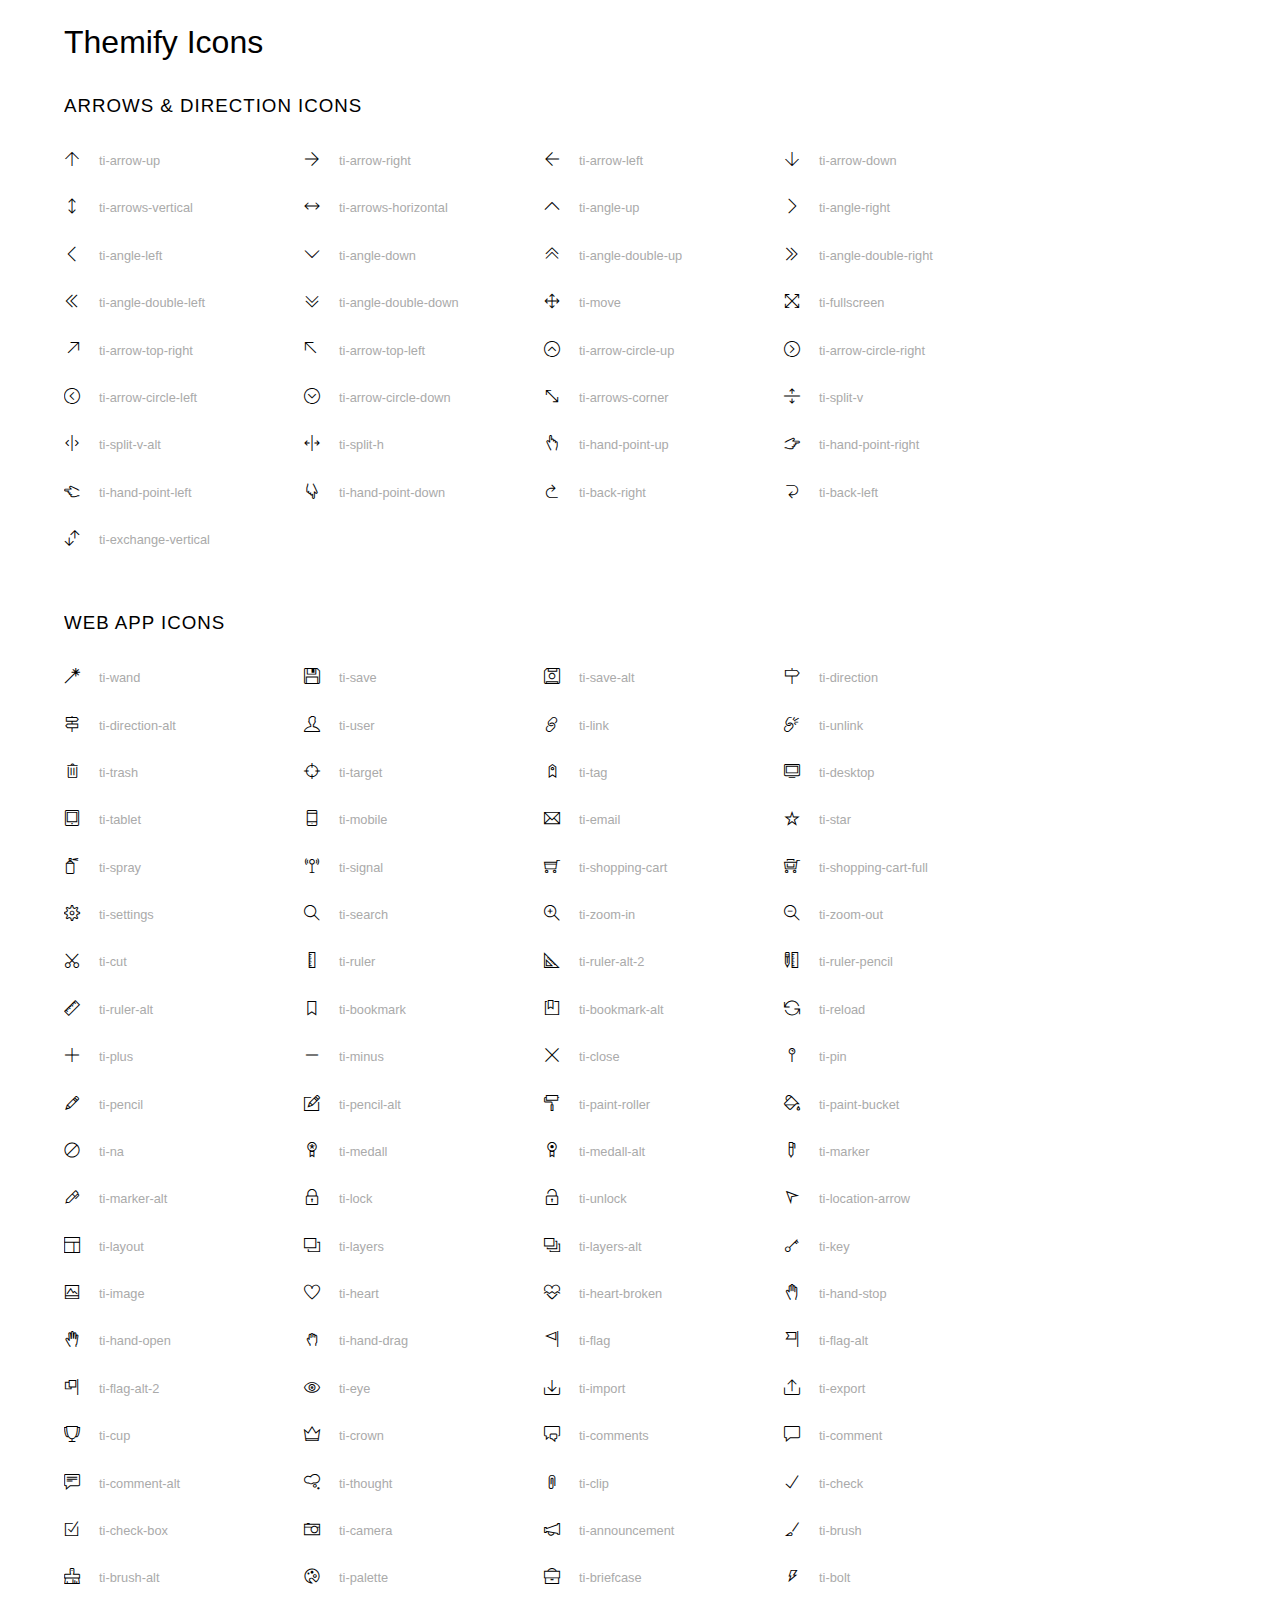
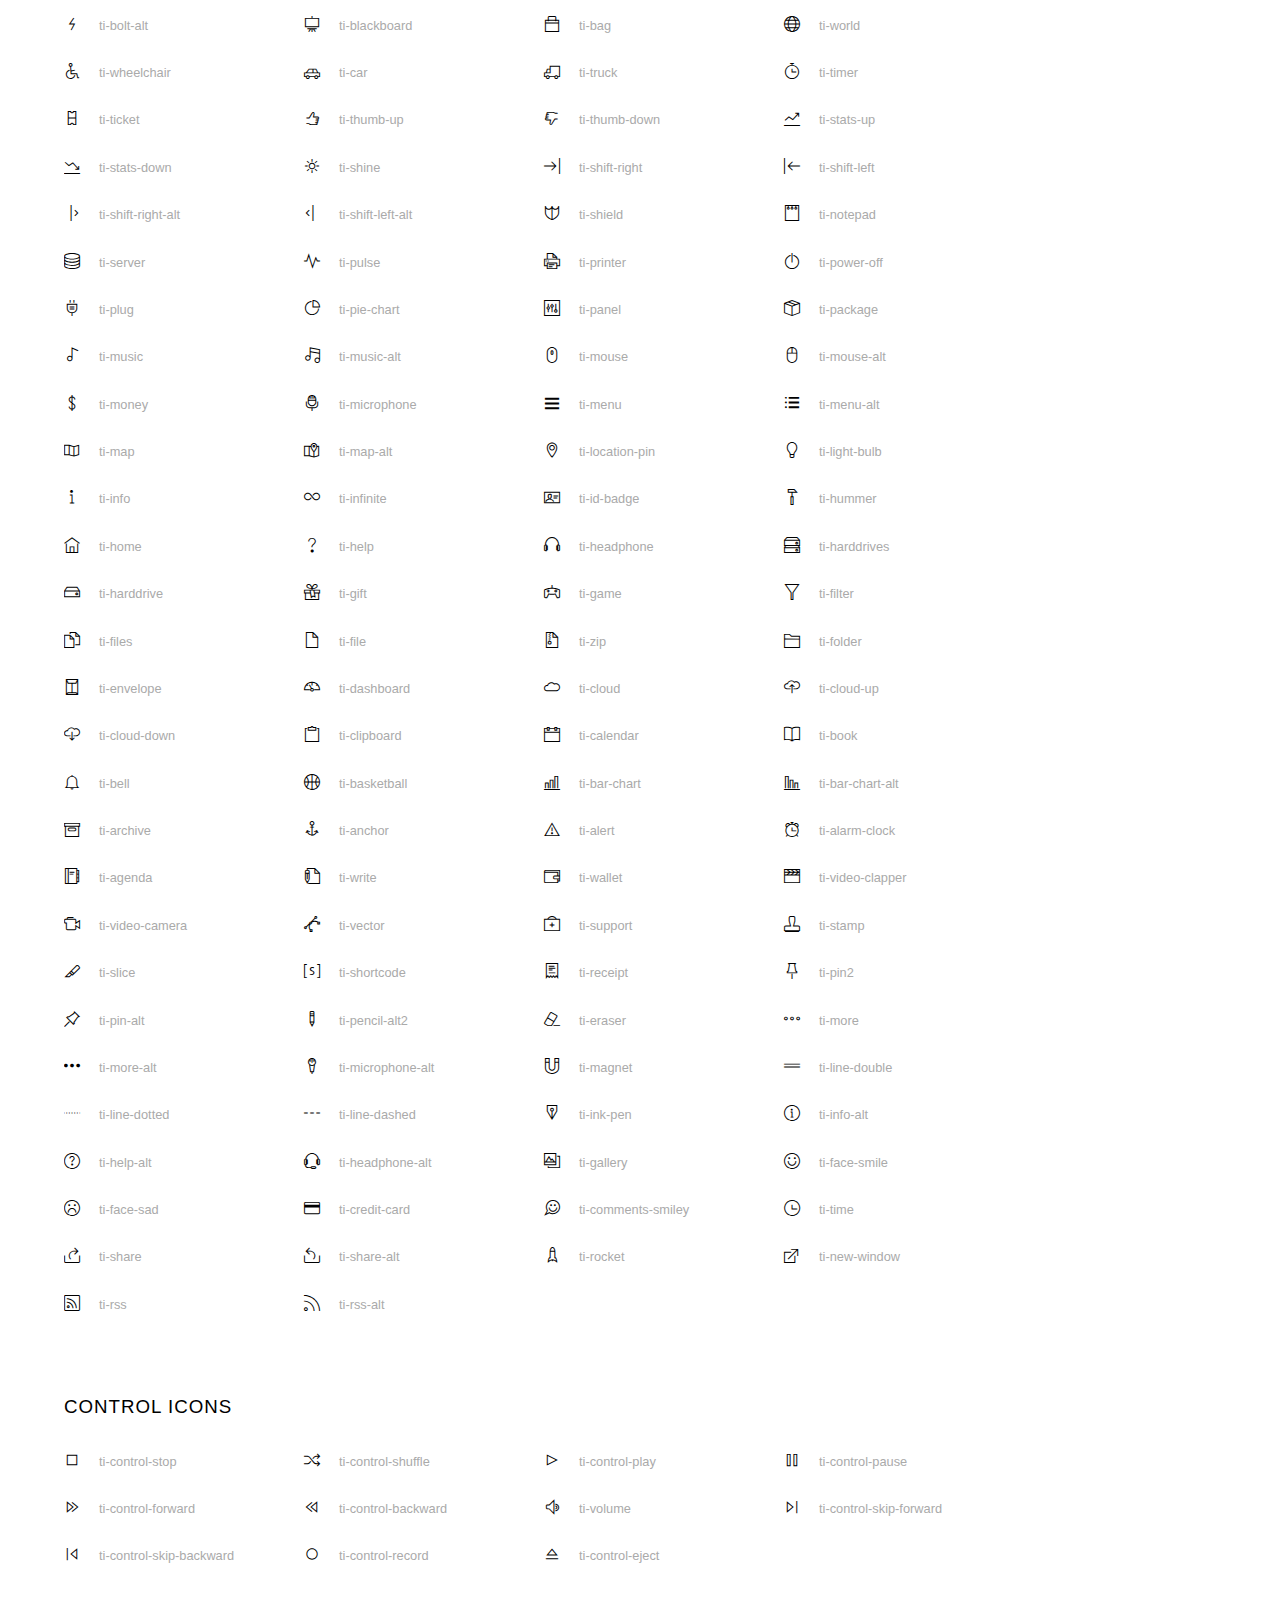
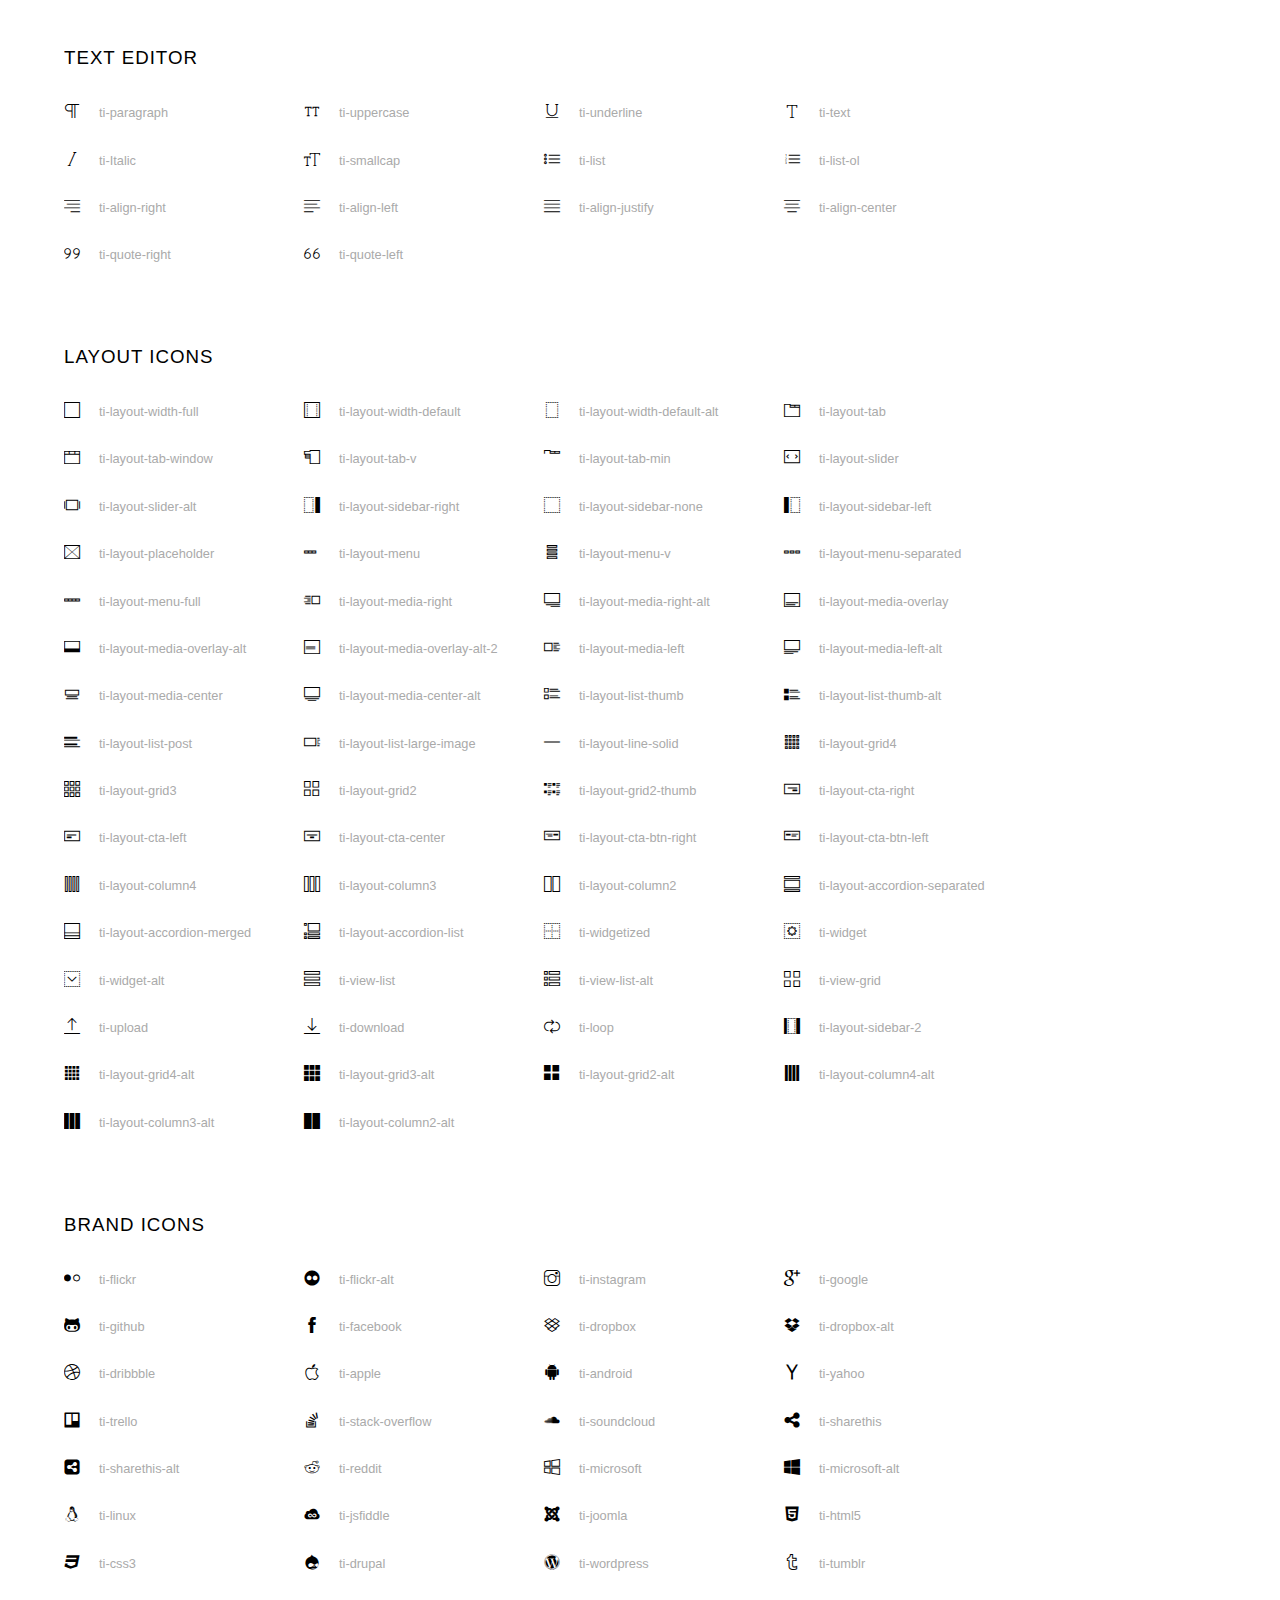
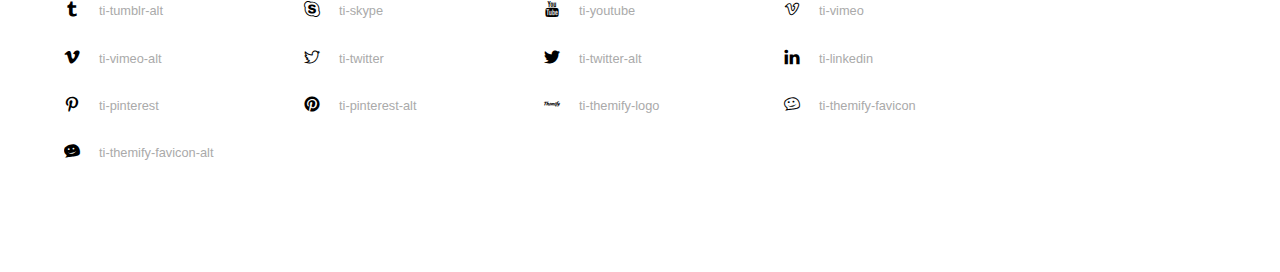
<file: assets/fonts-icon/themify-icons-font/index.html>
<!doctype html>
<html>
<head>
	<meta charset="utf-8">
	<title>Themify Icon Font</title>
	<meta name="viewport" content="width=device-width">
	<link rel="stylesheet" href="demo-files/demo.css">
	<link rel="stylesheet" href="themify-icons.css">
	<!--[if lt IE 8]><!-->
	<link rel="stylesheet" href="ie7/ie7.css">
	<!--<![endif]-->
</head>
<body>
	<h1>Themify Icons</h1>

	<div class="icon-section">

		<div class="icon-section">
			<h3>Arrows &amp; Direction Icons </h3>

			<div class="icon-container">
				<span class="ti-arrow-up"></span><span class="icon-name"> ti-arrow-up</span>
			</div>
			<div class="icon-container">
				<span class="ti-arrow-right"></span><span class="icon-name"> ti-arrow-right</span>
			</div>
			<div class="icon-container">
				<span class="ti-arrow-left"></span><span class="icon-name"> ti-arrow-left</span>
			</div>
			<div class="icon-container">
				<span class="ti-arrow-down"></span><span class="icon-name"> ti-arrow-down</span>
			</div>
			<div class="icon-container">
				<span class="ti-arrows-vertical"></span><span class="icon-name"> ti-arrows-vertical</span>
			</div>
			<div class="icon-container">
				<span class="ti-arrows-horizontal"></span><span class="icon-name"> ti-arrows-horizontal</span>
			</div>
			<div class="icon-container">
				<span class="ti-angle-up"></span><span class="icon-name"> ti-angle-up</span>
			</div>
			<div class="icon-container">
				<span class="ti-angle-right"></span><span class="icon-name"> ti-angle-right</span>
			</div>
			<div class="icon-container">
				<span class="ti-angle-left"></span><span class="icon-name"> ti-angle-left</span>
			</div>
			<div class="icon-container">
				<span class="ti-angle-down"></span><span class="icon-name"> ti-angle-down</span>
			</div>	
			<div class="icon-container">
				<span class="ti-angle-double-up"></span><span class="icon-name"> ti-angle-double-up</span>
			</div>
			<div class="icon-container">
				<span class="ti-angle-double-right"></span><span class="icon-name"> ti-angle-double-right</span>
			</div>
			<div class="icon-container">
				<span class="ti-angle-double-left"></span><span class="icon-name"> ti-angle-double-left</span>
			</div>
			<div class="icon-container">
				<span class="ti-angle-double-down"></span><span class="icon-name"> ti-angle-double-down</span>
			</div>					
			<div class="icon-container">
				<span class="ti-move"></span><span class="icon-name"> ti-move</span>
			</div>
			<div class="icon-container">
				<span class="ti-fullscreen"></span><span class="icon-name"> ti-fullscreen</span>
			</div>
			<div class="icon-container">
				<span class="ti-arrow-top-right"></span><span class="icon-name"> ti-arrow-top-right</span>
			</div>
			<div class="icon-container">
				<span class="ti-arrow-top-left"></span><span class="icon-name"> ti-arrow-top-left</span>
			</div>
			<div class="icon-container">
				<span class="ti-arrow-circle-up"></span><span class="icon-name"> ti-arrow-circle-up</span>
			</div>
			<div class="icon-container">
				<span class="ti-arrow-circle-right"></span><span class="icon-name"> ti-arrow-circle-right</span>
			</div>
			<div class="icon-container">
				<span class="ti-arrow-circle-left"></span><span class="icon-name"> ti-arrow-circle-left</span>
			</div>
			<div class="icon-container">
				<span class="ti-arrow-circle-down"></span><span class="icon-name"> ti-arrow-circle-down</span>
			</div>
			<div class="icon-container">
				<span class="ti-arrows-corner"></span><span class="icon-name"> ti-arrows-corner</span>
			</div>
			<div class="icon-container">
				<span class="ti-split-v"></span><span class="icon-name"> ti-split-v</span>
			</div>

			<div class="icon-container">
				<span class="ti-split-v-alt"></span><span class="icon-name"> ti-split-v-alt</span>
			</div>
			<div class="icon-container">
				<span class="ti-split-h"></span><span class="icon-name"> ti-split-h</span>
			</div>
			<div class="icon-container">
				<span class="ti-hand-point-up"></span><span class="icon-name"> ti-hand-point-up</span>
			</div>
			<div class="icon-container">
				<span class="ti-hand-point-right"></span><span class="icon-name"> ti-hand-point-right</span>
			</div>
			<div class="icon-container">
				<span class="ti-hand-point-left"></span><span class="icon-name"> ti-hand-point-left</span>
			</div>
			<div class="icon-container">
				<span class="ti-hand-point-down"></span><span class="icon-name"> ti-hand-point-down</span>
			</div>
			<div class="icon-container">
				<span class="ti-back-right"></span><span class="icon-name"> ti-back-right</span>
			</div>
			<div class="icon-container">
				<span class="ti-back-left"></span><span class="icon-name"> ti-back-left</span>
			</div>
			<div class="icon-container">
				<span class="ti-exchange-vertical"></span><span class="icon-name"> ti-exchange-vertical</span>
			</div>

		</div> <!-- Arrows Icons -->



		<h3>Web App Icons</h3>
		
		<div class="icon-section">

			<div class="icon-container">
				<span class="ti-wand"></span><span class="icon-name"> ti-wand</span>
			</div>
			<div class="icon-container">
				<span class="ti-save"></span><span class="icon-name"> ti-save</span>
			</div>
			<div class="icon-container">
				<span class="ti-save-alt"></span><span class="icon-name"> ti-save-alt</span>
			</div>

			<div class="icon-container">
				<span class="ti-direction"></span><span class="icon-name"> ti-direction</span>
			</div>
			<div class="icon-container">
				<span class="ti-direction-alt"></span><span class="icon-name"> ti-direction-alt</span>
			</div>
			<div class="icon-container">
				<span class="ti-user"></span><span class="icon-name"> ti-user</span>
			</div>
			<div class="icon-container">
				<span class="ti-link"></span><span class="icon-name"> ti-link</span>
			</div>
			<div class="icon-container">
				<span class="ti-unlink"></span><span class="icon-name"> ti-unlink</span>
			</div>
			<div class="icon-container">
				<span class="ti-trash"></span><span class="icon-name"> ti-trash</span>
			</div>
			<div class="icon-container">
				<span class="ti-target"></span><span class="icon-name"> ti-target</span>
			</div>
			<div class="icon-container">
				<span class="ti-tag"></span><span class="icon-name"> ti-tag</span>
			</div>
			<div class="icon-container">
				<span class="ti-desktop"></span><span class="icon-name"> ti-desktop</span>
			</div>
			<div class="icon-container">
				<span class="ti-tablet"></span><span class="icon-name"> ti-tablet</span>
			</div>
			<div class="icon-container">
				<span class="ti-mobile"></span><span class="icon-name"> ti-mobile</span>
			</div>
			<div class="icon-container">
				<span class="ti-email"></span><span class="icon-name"> ti-email</span>
			</div>	
			<div class="icon-container">
				<span class="ti-star"></span><span class="icon-name"> ti-star</span>
			</div>
			<div class="icon-container">
				<span class="ti-spray"></span><span class="icon-name"> ti-spray</span>
			</div>
			<div class="icon-container">
				<span class="ti-signal"></span><span class="icon-name"> ti-signal</span>
			</div>
			<div class="icon-container">
				<span class="ti-shopping-cart"></span><span class="icon-name"> ti-shopping-cart</span>
			</div>
			<div class="icon-container">
				<span class="ti-shopping-cart-full"></span><span class="icon-name"> ti-shopping-cart-full</span>
			</div>
			<div class="icon-container">
				<span class="ti-settings"></span><span class="icon-name"> ti-settings</span>
			</div>
			<div class="icon-container">
				<span class="ti-search"></span><span class="icon-name"> ti-search</span>
			</div>
			<div class="icon-container">
				<span class="ti-zoom-in"></span><span class="icon-name"> ti-zoom-in</span>
			</div>
			<div class="icon-container">
				<span class="ti-zoom-out"></span><span class="icon-name"> ti-zoom-out</span>
			</div>
			<div class="icon-container">
				<span class="ti-cut"></span><span class="icon-name"> ti-cut</span>
			</div>
			<div class="icon-container">
				<span class="ti-ruler"></span><span class="icon-name"> ti-ruler</span>
			</div>
			<div class="icon-container">
				<span class="ti-ruler-alt-2"></span><span class="icon-name"> ti-ruler-alt-2</span>
			</div>			
			<div class="icon-container">
				<span class="ti-ruler-pencil"></span><span class="icon-name"> ti-ruler-pencil</span>
			</div>
			<div class="icon-container">
				<span class="ti-ruler-alt"></span><span class="icon-name"> ti-ruler-alt</span>
			</div>
			<div class="icon-container">
				<span class="ti-bookmark"></span><span class="icon-name"> ti-bookmark</span>
			</div>
			<div class="icon-container">
				<span class="ti-bookmark-alt"></span><span class="icon-name"> ti-bookmark-alt</span>
			</div>
			<div class="icon-container">
				<span class="ti-reload"></span><span class="icon-name"> ti-reload</span>
			</div>
			<div class="icon-container">
				<span class="ti-plus"></span><span class="icon-name"> ti-plus</span>
			</div>
			<div class="icon-container">
				<span class="ti-minus"></span><span class="icon-name"> ti-minus</span>
			</div>
			<div class="icon-container">
				<span class="ti-close"></span><span class="icon-name"> ti-close</span>
			</div>			
			<div class="icon-container">
				<span class="ti-pin"></span><span class="icon-name"> ti-pin</span>
			</div>
			<div class="icon-container">
				<span class="ti-pencil"></span><span class="icon-name"> ti-pencil</span>
			</div>
					
		  	<div class="icon-container">
				<span class="ti-pencil-alt"></span><span class="icon-name"> ti-pencil-alt</span>
			</div>
			<div class="icon-container">
				<span class="ti-paint-roller"></span><span class="icon-name"> ti-paint-roller</span>
			</div>
			<div class="icon-container">
				<span class="ti-paint-bucket"></span><span class="icon-name"> ti-paint-bucket</span>
			</div>
			<div class="icon-container">
				<span class="ti-na"></span><span class="icon-name"> ti-na</span>
			</div>
			<div class="icon-container">
				<span class="ti-medall"></span><span class="icon-name"> ti-medall</span>
			</div>
			<div class="icon-container">
				<span class="ti-medall-alt"></span><span class="icon-name"> ti-medall-alt</span>
			</div>
			<div class="icon-container">
				<span class="ti-marker"></span><span class="icon-name"> ti-marker</span>
			</div>
			<div class="icon-container">
				<span class="ti-marker-alt"></span><span class="icon-name"> ti-marker-alt</span>
			</div>

			<div class="icon-container">
				<span class="ti-lock"></span><span class="icon-name"> ti-lock</span>
			</div>
			<div class="icon-container">
				<span class="ti-unlock"></span><span class="icon-name"> ti-unlock</span>
			</div>
			<div class="icon-container">
				<span class="ti-location-arrow"></span><span class="icon-name"> ti-location-arrow</span>
			</div>
			<div class="icon-container">
				<span class="ti-layout"></span><span class="icon-name"> ti-layout</span>
			</div>
			<div class="icon-container">
				<span class="ti-layers"></span><span class="icon-name"> ti-layers</span>
			</div>
			<div class="icon-container">
				<span class="ti-layers-alt"></span><span class="icon-name"> ti-layers-alt</span>
			</div>
			<div class="icon-container">
				<span class="ti-key"></span><span class="icon-name"> ti-key</span>
			</div>
			<div class="icon-container">
				<span class="ti-image"></span><span class="icon-name"> ti-image</span>
			</div>
			<div class="icon-container">
				<span class="ti-heart"></span><span class="icon-name"> ti-heart</span>
			</div>
			<div class="icon-container">
				<span class="ti-heart-broken"></span><span class="icon-name"> ti-heart-broken</span>
			</div>
			<div class="icon-container">
				<span class="ti-hand-stop"></span><span class="icon-name"> ti-hand-stop</span>
			</div>
			<div class="icon-container">
				<span class="ti-hand-open"></span><span class="icon-name"> ti-hand-open</span>
			</div>
			<div class="icon-container">
				<span class="ti-hand-drag"></span><span class="icon-name"> ti-hand-drag</span>
			</div>
			<div class="icon-container">
				<span class="ti-flag"></span><span class="icon-name"> ti-flag</span>
			</div>
			<div class="icon-container">
				<span class="ti-flag-alt"></span><span class="icon-name"> ti-flag-alt</span>
			</div>
			<div class="icon-container">
				<span class="ti-flag-alt-2"></span><span class="icon-name"> ti-flag-alt-2</span>
			</div>
			<div class="icon-container">
				<span class="ti-eye"></span><span class="icon-name"> ti-eye</span>
			</div>
			<div class="icon-container">
				<span class="ti-import"></span><span class="icon-name"> ti-import</span>
			</div>			
			<div class="icon-container">
				<span class="ti-export"></span><span class="icon-name"> ti-export</span>
			</div>
			<div class="icon-container">
				<span class="ti-cup"></span><span class="icon-name"> ti-cup</span>
			</div>
			<div class="icon-container">
				<span class="ti-crown"></span><span class="icon-name"> ti-crown</span>
			</div>
			<div class="icon-container">
				<span class="ti-comments"></span><span class="icon-name"> ti-comments</span>
			</div>
			<div class="icon-container">
				<span class="ti-comment"></span><span class="icon-name"> ti-comment</span>
			</div>
			<div class="icon-container">
				<span class="ti-comment-alt"></span><span class="icon-name"> ti-comment-alt</span>
			</div>
			<div class="icon-container">
				<span class="ti-thought"></span><span class="icon-name"> ti-thought</span>
			</div>			
			<div class="icon-container">
				<span class="ti-clip"></span><span class="icon-name"> ti-clip</span>
			</div>

			<div class="icon-container">
				<span class="ti-check"></span><span class="icon-name"> ti-check</span>
			</div>
			<div class="icon-container">
				<span class="ti-check-box"></span><span class="icon-name"> ti-check-box</span>
			</div>
			<div class="icon-container">
				<span class="ti-camera"></span><span class="icon-name"> ti-camera</span>
			</div>
			<div class="icon-container">
				<span class="ti-announcement"></span><span class="icon-name"> ti-announcement</span>
			</div>
			<div class="icon-container">
				<span class="ti-brush"></span><span class="icon-name"> ti-brush</span>
			</div>
			<div class="icon-container">
				<span class="ti-brush-alt"></span><span class="icon-name"> ti-brush-alt</span>
			</div>
			<div class="icon-container">
				<span class="ti-palette"></span><span class="icon-name"> ti-palette</span>
			</div>			
			<div class="icon-container">
				<span class="ti-briefcase"></span><span class="icon-name"> ti-briefcase</span>
			</div>
			<div class="icon-container">
				<span class="ti-bolt"></span><span class="icon-name"> ti-bolt</span>
			</div>
			<div class="icon-container">
				<span class="ti-bolt-alt"></span><span class="icon-name"> ti-bolt-alt</span>
			</div>
			<div class="icon-container">
				<span class="ti-blackboard"></span><span class="icon-name"> ti-blackboard</span>
			</div>
			<div class="icon-container">
				<span class="ti-bag"></span><span class="icon-name"> ti-bag</span>
			</div>
			<div class="icon-container">
				<span class="ti-world"></span><span class="icon-name"> ti-world</span>
			</div>
			<div class="icon-container">
				<span class="ti-wheelchair"></span><span class="icon-name"> ti-wheelchair</span>
			</div>
			<div class="icon-container">
				<span class="ti-car"></span><span class="icon-name"> ti-car</span>
			</div>
			<div class="icon-container">
				<span class="ti-truck"></span><span class="icon-name"> ti-truck</span>
			</div>
			<div class="icon-container">
				<span class="ti-timer"></span><span class="icon-name"> ti-timer</span>
			</div>
			<div class="icon-container">
				<span class="ti-ticket"></span><span class="icon-name"> ti-ticket</span>
			</div>
			<div class="icon-container">
				<span class="ti-thumb-up"></span><span class="icon-name"> ti-thumb-up</span>
			</div>
			<div class="icon-container">
				<span class="ti-thumb-down"></span><span class="icon-name"> ti-thumb-down</span>
			</div>

			<div class="icon-container">
				<span class="ti-stats-up"></span><span class="icon-name"> ti-stats-up</span>
			</div>
			<div class="icon-container">
				<span class="ti-stats-down"></span><span class="icon-name"> ti-stats-down</span>
			</div>
			<div class="icon-container">
				<span class="ti-shine"></span><span class="icon-name"> ti-shine</span>
			</div>
			<div class="icon-container">
				<span class="ti-shift-right"></span><span class="icon-name"> ti-shift-right</span>
			</div>
			<div class="icon-container">
				<span class="ti-shift-left"></span><span class="icon-name"> ti-shift-left</span>
			</div>

			<div class="icon-container">
				<span class="ti-shift-right-alt"></span><span class="icon-name"> ti-shift-right-alt</span>
			</div>
			<div class="icon-container">
				<span class="ti-shift-left-alt"></span><span class="icon-name"> ti-shift-left-alt</span>
			</div>
			<div class="icon-container">
				<span class="ti-shield"></span><span class="icon-name"> ti-shield</span>
			</div>
			<div class="icon-container">
				<span class="ti-notepad"></span><span class="icon-name"> ti-notepad</span>
			</div>
			<div class="icon-container">
				<span class="ti-server"></span><span class="icon-name"> ti-server</span>
			</div>

			<div class="icon-container">
				<span class="ti-pulse"></span><span class="icon-name"> ti-pulse</span>
			</div>
			<div class="icon-container">
				<span class="ti-printer"></span><span class="icon-name"> ti-printer</span>
			</div>
			<div class="icon-container">
				<span class="ti-power-off"></span><span class="icon-name"> ti-power-off</span>
			</div>
			<div class="icon-container">
				<span class="ti-plug"></span><span class="icon-name"> ti-plug</span>
			</div>
			<div class="icon-container">
				<span class="ti-pie-chart"></span><span class="icon-name"> ti-pie-chart</span>
			</div>

			<div class="icon-container">
				<span class="ti-panel"></span><span class="icon-name"> ti-panel</span>
			</div>
			<div class="icon-container">
				<span class="ti-package"></span><span class="icon-name"> ti-package</span>
			</div>
			<div class="icon-container">
				<span class="ti-music"></span><span class="icon-name"> ti-music</span>
			</div>
			<div class="icon-container">
				<span class="ti-music-alt"></span><span class="icon-name"> ti-music-alt</span>
			</div>
			<div class="icon-container">
				<span class="ti-mouse"></span><span class="icon-name"> ti-mouse</span>
			</div>
			<div class="icon-container">
				<span class="ti-mouse-alt"></span><span class="icon-name"> ti-mouse-alt</span>
			</div>
			<div class="icon-container">
				<span class="ti-money"></span><span class="icon-name"> ti-money</span>
			</div>
			<div class="icon-container">
				<span class="ti-microphone"></span><span class="icon-name"> ti-microphone</span>
			</div>
			<div class="icon-container">
				<span class="ti-menu"></span><span class="icon-name"> ti-menu</span>
			</div>
			<div class="icon-container">
				<span class="ti-menu-alt"></span><span class="icon-name"> ti-menu-alt</span>
			</div>
			<div class="icon-container">
				<span class="ti-map"></span><span class="icon-name"> ti-map</span>
			</div>
			<div class="icon-container">
				<span class="ti-map-alt"></span><span class="icon-name"> ti-map-alt</span>
			</div>

			<div class="icon-container">
				<span class="ti-location-pin"></span><span class="icon-name"> ti-location-pin</span>
			</div>

			<div class="icon-container">
				<span class="ti-light-bulb"></span><span class="icon-name"> ti-light-bulb</span>
			</div>
			<div class="icon-container">
				<span class="ti-info"></span><span class="icon-name"> ti-info</span>
			</div>
			<div class="icon-container">
				<span class="ti-infinite"></span><span class="icon-name"> ti-infinite</span>
			</div>
			<div class="icon-container">
				<span class="ti-id-badge"></span><span class="icon-name"> ti-id-badge</span>
			</div>
			<div class="icon-container">
				<span class="ti-hummer"></span><span class="icon-name"> ti-hummer</span>
			</div>
			<div class="icon-container">
				<span class="ti-home"></span><span class="icon-name"> ti-home</span>
			</div>
			<div class="icon-container">
				<span class="ti-help"></span><span class="icon-name"> ti-help</span>
			</div>
			<div class="icon-container">
				<span class="ti-headphone"></span><span class="icon-name"> ti-headphone</span>
			</div>
			<div class="icon-container">
				<span class="ti-harddrives"></span><span class="icon-name"> ti-harddrives</span>
			</div>
			<div class="icon-container">
				<span class="ti-harddrive"></span><span class="icon-name"> ti-harddrive</span>
			</div>
			<div class="icon-container">
				<span class="ti-gift"></span><span class="icon-name"> ti-gift</span>
			</div>
			<div class="icon-container">
				<span class="ti-game"></span><span class="icon-name"> ti-game</span>
			</div>
			<div class="icon-container">
				<span class="ti-filter"></span><span class="icon-name"> ti-filter</span>
			</div>
			<div class="icon-container">
				<span class="ti-files"></span><span class="icon-name"> ti-files</span>
			</div>
			<div class="icon-container">
				<span class="ti-file"></span><span class="icon-name"> ti-file</span>
			</div>
			<div class="icon-container">
				<span class="ti-zip"></span><span class="icon-name"> ti-zip</span>
			</div>
			<div class="icon-container">
				<span class="ti-folder"></span><span class="icon-name"> ti-folder</span>
			</div>			
			<div class="icon-container">
				<span class="ti-envelope"></span><span class="icon-name"> ti-envelope</span>
			</div>


			<div class="icon-container">
				<span class="ti-dashboard"></span><span class="icon-name"> ti-dashboard</span>
			</div>
			<div class="icon-container">
				<span class="ti-cloud"></span><span class="icon-name"> ti-cloud</span>
			</div>
			<div class="icon-container">
				<span class="ti-cloud-up"></span><span class="icon-name"> ti-cloud-up</span>
			</div>
			<div class="icon-container">
				<span class="ti-cloud-down"></span><span class="icon-name"> ti-cloud-down</span>
			</div>
			<div class="icon-container">
				<span class="ti-clipboard"></span><span class="icon-name"> ti-clipboard</span>
			</div>
			<div class="icon-container">
				<span class="ti-calendar"></span><span class="icon-name"> ti-calendar</span>
			</div>
			<div class="icon-container">
				<span class="ti-book"></span><span class="icon-name"> ti-book</span>
			</div>
			<div class="icon-container">
				<span class="ti-bell"></span><span class="icon-name"> ti-bell</span>
			</div>
			<div class="icon-container">
				<span class="ti-basketball"></span><span class="icon-name"> ti-basketball</span>
			</div>
			<div class="icon-container">
				<span class="ti-bar-chart"></span><span class="icon-name"> ti-bar-chart</span>
			</div>
			<div class="icon-container">
				<span class="ti-bar-chart-alt"></span><span class="icon-name"> ti-bar-chart-alt</span>
			</div>


			<div class="icon-container">
				<span class="ti-archive"></span><span class="icon-name"> ti-archive</span>
			</div>
			<div class="icon-container">
				<span class="ti-anchor"></span><span class="icon-name"> ti-anchor</span>
			</div>

			<div class="icon-container">
				<span class="ti-alert"></span><span class="icon-name"> ti-alert</span>
			</div>
			<div class="icon-container">
				<span class="ti-alarm-clock"></span><span class="icon-name"> ti-alarm-clock</span>
			</div>
			<div class="icon-container">
				<span class="ti-agenda"></span><span class="icon-name"> ti-agenda</span>
			</div>
			<div class="icon-container">
				<span class="ti-write"></span><span class="icon-name"> ti-write</span>
			</div>

			<div class="icon-container">
				<span class="ti-wallet"></span><span class="icon-name"> ti-wallet</span>
			</div>
			<div class="icon-container">
				<span class="ti-video-clapper"></span><span class="icon-name"> ti-video-clapper</span>
			</div>
			<div class="icon-container">
				<span class="ti-video-camera"></span><span class="icon-name"> ti-video-camera</span>
			</div>
			<div class="icon-container">
				<span class="ti-vector"></span><span class="icon-name"> ti-vector</span>
			</div>

			<div class="icon-container">
				<span class="ti-support"></span><span class="icon-name"> ti-support</span>
			</div>
			<div class="icon-container">
				<span class="ti-stamp"></span><span class="icon-name"> ti-stamp</span>
			</div>
			<div class="icon-container">
				<span class="ti-slice"></span><span class="icon-name"> ti-slice</span>
			</div>
			<div class="icon-container">
				<span class="ti-shortcode"></span><span class="icon-name"> ti-shortcode</span>
			</div>
			<div class="icon-container">
				<span class="ti-receipt"></span><span class="icon-name"> ti-receipt</span>
			</div>
			<div class="icon-container">
				<span class="ti-pin2"></span><span class="icon-name"> ti-pin2</span>
			</div>
			<div class="icon-container">
				<span class="ti-pin-alt"></span><span class="icon-name"> ti-pin-alt</span>
			</div>
			<div class="icon-container">
				<span class="ti-pencil-alt2"></span><span class="icon-name"> ti-pencil-alt2</span>
			</div>
			<div class="icon-container">
				<span class="ti-eraser"></span><span class="icon-name"> ti-eraser</span>
			</div>			
			<div class="icon-container">
				<span class="ti-more"></span><span class="icon-name"> ti-more</span>
			</div>
			<div class="icon-container">
				<span class="ti-more-alt"></span><span class="icon-name"> ti-more-alt</span>
			</div>
			<div class="icon-container">
				<span class="ti-microphone-alt"></span><span class="icon-name"> ti-microphone-alt</span>
			</div>
			<div class="icon-container">
				<span class="ti-magnet"></span><span class="icon-name"> ti-magnet</span>
			</div>
			<div class="icon-container">
				<span class="ti-line-double"></span><span class="icon-name"> ti-line-double</span>
			</div>
			<div class="icon-container">
				<span class="ti-line-dotted"></span><span class="icon-name"> ti-line-dotted</span>
			</div>
			<div class="icon-container">
				<span class="ti-line-dashed"></span><span class="icon-name"> ti-line-dashed</span>
			</div>

			<div class="icon-container">
				<span class="ti-ink-pen"></span><span class="icon-name"> ti-ink-pen</span>
			</div>
			<div class="icon-container">
				<span class="ti-info-alt"></span><span class="icon-name"> ti-info-alt</span>
			</div>
			<div class="icon-container">
				<span class="ti-help-alt"></span><span class="icon-name"> ti-help-alt</span>
			</div>
			<div class="icon-container">
				<span class="ti-headphone-alt"></span><span class="icon-name"> ti-headphone-alt</span>
			</div>

			<div class="icon-container">
				<span class="ti-gallery"></span><span class="icon-name"> ti-gallery</span>
			</div>
			<div class="icon-container">
				<span class="ti-face-smile"></span><span class="icon-name"> ti-face-smile</span>
			</div>
			<div class="icon-container">
				<span class="ti-face-sad"></span><span class="icon-name"> ti-face-sad</span>
			</div>
			<div class="icon-container">
				<span class="ti-credit-card"></span><span class="icon-name"> ti-credit-card</span>
			</div>
			<div class="icon-container">
				<span class="ti-comments-smiley"></span><span class="icon-name"> ti-comments-smiley</span>
			</div>
			<div class="icon-container">
				<span class="ti-time"></span><span class="icon-name"> ti-time</span>
			</div>
			<div class="icon-container">
				<span class="ti-share"></span><span class="icon-name"> ti-share</span>
			</div>
			<div class="icon-container">
				<span class="ti-share-alt"></span><span class="icon-name"> ti-share-alt</span>
			</div>
			<div class="icon-container">
				<span class="ti-rocket"></span><span class="icon-name"> ti-rocket</span>
			</div>

			<div class="icon-container">
				<span class="ti-new-window"></span><span class="icon-name"> ti-new-window</span>
			</div>

			<div class="icon-container">
				<span class="ti-rss"></span><span class="icon-name"> ti-rss</span>
			</div>

			<div class="icon-container">
				<span class="ti-rss-alt"></span><span class="icon-name"> ti-rss-alt</span>
			</div>
			
		</div><!-- Web App Icons -->


		<div class="icon-section">
			<h3>Control Icons</h3>
			<div class="icon-container">
				<span class="ti-control-stop"></span><span class="icon-name"> ti-control-stop</span>
			</div>
			<div class="icon-container">
				<span class="ti-control-shuffle"></span><span class="icon-name"> ti-control-shuffle</span>
			</div>
			<div class="icon-container">
				<span class="ti-control-play"></span><span class="icon-name"> ti-control-play</span>
			</div>
			<div class="icon-container">
				<span class="ti-control-pause"></span><span class="icon-name"> ti-control-pause</span>
			</div>
			<div class="icon-container">
				<span class="ti-control-forward"></span><span class="icon-name"> ti-control-forward</span>
			</div>
			<div class="icon-container">
				<span class="ti-control-backward"></span><span class="icon-name"> ti-control-backward</span>
			</div>	
			<div class="icon-container">
				<span class="ti-volume"></span><span class="icon-name"> ti-volume</span>
			</div>
			<div class="icon-container">
				<span class="ti-control-skip-forward"></span><span class="icon-name"> ti-control-skip-forward</span>
			</div>
			<div class="icon-container">
				<span class="ti-control-skip-backward"></span><span class="icon-name"> ti-control-skip-backward</span>
			</div>
			<div class="icon-container">
				<span class="ti-control-record"></span><span class="icon-name"> ti-control-record</span>
			</div>
			<div class="icon-container">
				<span class="ti-control-eject"></span><span class="icon-name"> ti-control-eject</span>
			</div>			
		</div> <!-- Control Icons -->


		<div class="icon-section">
			<h3>Text Editor</h3>

			<div class="icon-container">
				<span class="ti-paragraph"></span><span class="icon-name"> ti-paragraph</span>
			</div>
			<div class="icon-container">
				<span class="ti-uppercase"></span><span class="icon-name"> ti-uppercase</span>
			</div>

			<div class="icon-container">
				<span class="ti-underline"></span><span class="icon-name"> ti-underline</span>
			</div>
			<div class="icon-container">
				<span class="ti-text"></span><span class="icon-name"> ti-text</span>
			</div>
			<div class="icon-container">
				<span class="ti-Italic"></span><span class="icon-name"> ti-Italic</span>
			</div>
			<div class="icon-container">
				<span class="ti-smallcap"></span><span class="icon-name"> ti-smallcap</span>
			</div>
			<div class="icon-container">
				<span class="ti-list"></span><span class="icon-name"> ti-list</span>
			</div>
			<div class="icon-container">
				<span class="ti-list-ol"></span><span class="icon-name"> ti-list-ol</span>
			</div>
			<div class="icon-container">
				<span class="ti-align-right"></span><span class="icon-name"> ti-align-right</span>
			</div>
			<div class="icon-container">
				<span class="ti-align-left"></span><span class="icon-name"> ti-align-left</span>
			</div>
			<div class="icon-container">
				<span class="ti-align-justify"></span><span class="icon-name"> ti-align-justify</span>
			</div>
			<div class="icon-container">
				<span class="ti-align-center"></span><span class="icon-name"> ti-align-center</span>
			</div>
			<div class="icon-container">
				<span class="ti-quote-right"></span><span class="icon-name"> ti-quote-right</span>
			</div>
			<div class="icon-container">
				<span class="ti-quote-left"></span><span class="icon-name"> ti-quote-left</span>
			</div>

		</div> <!-- Text Editor -->



		<div class="icon-section">
			<h3>Layout Icons</h3>
			<div class="icon-container">
				<span class="ti-layout-width-full"></span><span class="icon-name"> ti-layout-width-full</span>
			</div>
			<div class="icon-container">
				<span class="ti-layout-width-default"></span><span class="icon-name"> ti-layout-width-default</span>
			</div>
			<div class="icon-container">
				<span class="ti-layout-width-default-alt"></span><span class="icon-name"> ti-layout-width-default-alt</span>
			</div>
			<div class="icon-container">
				<span class="ti-layout-tab"></span><span class="icon-name"> ti-layout-tab</span>
			</div>
			<div class="icon-container">
				<span class="ti-layout-tab-window"></span><span class="icon-name"> ti-layout-tab-window</span>
			</div>
			<div class="icon-container">
				<span class="ti-layout-tab-v"></span><span class="icon-name"> ti-layout-tab-v</span>
			</div>
			<div class="icon-container">
				<span class="ti-layout-tab-min"></span><span class="icon-name"> ti-layout-tab-min</span>
			</div>
			<div class="icon-container">
				<span class="ti-layout-slider"></span><span class="icon-name"> ti-layout-slider</span>
			</div>
			<div class="icon-container">
				<span class="ti-layout-slider-alt"></span><span class="icon-name"> ti-layout-slider-alt</span>
			</div>
			<div class="icon-container">
				<span class="ti-layout-sidebar-right"></span><span class="icon-name"> ti-layout-sidebar-right</span>
			</div>
			<div class="icon-container">
				<span class="ti-layout-sidebar-none"></span><span class="icon-name"> ti-layout-sidebar-none</span>
			</div>
			<div class="icon-container">
				<span class="ti-layout-sidebar-left"></span><span class="icon-name"> ti-layout-sidebar-left</span>
			</div>
			<div class="icon-container">
				<span class="ti-layout-placeholder"></span><span class="icon-name"> ti-layout-placeholder</span>
			</div>
			<div class="icon-container">
				<span class="ti-layout-menu"></span><span class="icon-name"> ti-layout-menu</span>
			</div>
			<div class="icon-container">
				<span class="ti-layout-menu-v"></span><span class="icon-name"> ti-layout-menu-v</span>
			</div>
			<div class="icon-container">
				<span class="ti-layout-menu-separated"></span><span class="icon-name"> ti-layout-menu-separated</span>
			</div>
			<div class="icon-container">
				<span class="ti-layout-menu-full"></span><span class="icon-name"> ti-layout-menu-full</span>
			</div>
			<div class="icon-container">
				<span class="ti-layout-media-right"></span><span class="icon-name"> ti-layout-media-right</span>
			</div>
			<div class="icon-container">
				<span class="ti-layout-media-right-alt"></span><span class="icon-name"> ti-layout-media-right-alt</span>
			</div>
			<div class="icon-container">
				<span class="ti-layout-media-overlay"></span><span class="icon-name"> ti-layout-media-overlay</span>
			</div>
			<div class="icon-container">
				<span class="ti-layout-media-overlay-alt"></span><span class="icon-name"> ti-layout-media-overlay-alt</span>
			</div>
			<div class="icon-container">
				<span class="ti-layout-media-overlay-alt-2"></span><span class="icon-name"> ti-layout-media-overlay-alt-2</span>
			</div>
			<div class="icon-container">
				<span class="ti-layout-media-left"></span><span class="icon-name"> ti-layout-media-left</span>
			</div>
			<div class="icon-container">
				<span class="ti-layout-media-left-alt"></span><span class="icon-name"> ti-layout-media-left-alt</span>
			</div>
			<div class="icon-container">
				<span class="ti-layout-media-center"></span><span class="icon-name"> ti-layout-media-center</span>
			</div>
			<div class="icon-container">
				<span class="ti-layout-media-center-alt"></span><span class="icon-name"> ti-layout-media-center-alt</span>
			</div>
			<div class="icon-container">
				<span class="ti-layout-list-thumb"></span><span class="icon-name"> ti-layout-list-thumb</span>
			</div>
			<div class="icon-container">
				<span class="ti-layout-list-thumb-alt"></span><span class="icon-name"> ti-layout-list-thumb-alt</span>
			</div>
			<div class="icon-container">
				<span class="ti-layout-list-post"></span><span class="icon-name"> ti-layout-list-post</span>
			</div>
			<div class="icon-container">
				<span class="ti-layout-list-large-image"></span><span class="icon-name"> ti-layout-list-large-image</span>
			</div>
			<div class="icon-container">
				<span class="ti-layout-line-solid"></span><span class="icon-name"> ti-layout-line-solid</span>
			</div>
			<div class="icon-container">
				<span class="ti-layout-grid4"></span><span class="icon-name"> ti-layout-grid4</span>
			</div>
			<div class="icon-container">
				<span class="ti-layout-grid3"></span><span class="icon-name"> ti-layout-grid3</span>
			</div>
			<div class="icon-container">
				<span class="ti-layout-grid2"></span><span class="icon-name"> ti-layout-grid2</span>
			</div>
			<div class="icon-container">
				<span class="ti-layout-grid2-thumb"></span><span class="icon-name"> ti-layout-grid2-thumb</span>
			</div>
			<div class="icon-container">
				<span class="ti-layout-cta-right"></span><span class="icon-name"> ti-layout-cta-right</span>
			</div>
			<div class="icon-container">
				<span class="ti-layout-cta-left"></span><span class="icon-name"> ti-layout-cta-left</span>
			</div>
			<div class="icon-container">
				<span class="ti-layout-cta-center"></span><span class="icon-name"> ti-layout-cta-center</span>
			</div>
			<div class="icon-container">
				<span class="ti-layout-cta-btn-right"></span><span class="icon-name"> ti-layout-cta-btn-right</span>
			</div>
			<div class="icon-container">
				<span class="ti-layout-cta-btn-left"></span><span class="icon-name"> ti-layout-cta-btn-left</span>
			</div>
			<div class="icon-container">
				<span class="ti-layout-column4"></span><span class="icon-name"> ti-layout-column4</span>
			</div>
			<div class="icon-container">
				<span class="ti-layout-column3"></span><span class="icon-name"> ti-layout-column3</span>
			</div>
			<div class="icon-container">
				<span class="ti-layout-column2"></span><span class="icon-name"> ti-layout-column2</span>
			</div>
			<div class="icon-container">
				<span class="ti-layout-accordion-separated"></span><span class="icon-name"> ti-layout-accordion-separated</span>
			</div>
			<div class="icon-container">
				<span class="ti-layout-accordion-merged"></span><span class="icon-name"> ti-layout-accordion-merged</span>
			</div>
			<div class="icon-container">
				<span class="ti-layout-accordion-list"></span><span class="icon-name"> ti-layout-accordion-list</span>
			</div>
			<div class="icon-container">
				<span class="ti-widgetized"></span><span class="icon-name"> ti-widgetized</span>
			</div>
			<div class="icon-container">
				<span class="ti-widget"></span><span class="icon-name"> ti-widget</span>
			</div>
			<div class="icon-container">
				<span class="ti-widget-alt"></span><span class="icon-name"> ti-widget-alt</span>
			</div>
			<div class="icon-container">
				<span class="ti-view-list"></span><span class="icon-name"> ti-view-list</span>
			</div>
			<div class="icon-container">
				<span class="ti-view-list-alt"></span><span class="icon-name"> ti-view-list-alt</span>
			</div>
			<div class="icon-container">
				<span class="ti-view-grid"></span><span class="icon-name"> ti-view-grid</span>
			</div>
			<div class="icon-container">
				<span class="ti-upload"></span><span class="icon-name"> ti-upload</span>
			</div>
			<div class="icon-container">
				<span class="ti-download"></span><span class="icon-name"> ti-download</span>
			</div>	
			<div class="icon-container">
				<span class="ti-loop"></span><span class="icon-name"> ti-loop</span>
			</div>
			<div class="icon-container">
				<span class="ti-layout-sidebar-2"></span><span class="icon-name"> ti-layout-sidebar-2</span>
			</div>
			<div class="icon-container">
				<span class="ti-layout-grid4-alt"></span><span class="icon-name"> ti-layout-grid4-alt</span>
			</div>
			<div class="icon-container">
				<span class="ti-layout-grid3-alt"></span><span class="icon-name"> ti-layout-grid3-alt</span>
			</div>
			<div class="icon-container">
				<span class="ti-layout-grid2-alt"></span><span class="icon-name"> ti-layout-grid2-alt</span>
			</div>
			<div class="icon-container">
				<span class="ti-layout-column4-alt"></span><span class="icon-name"> ti-layout-column4-alt</span>
			</div>
			<div class="icon-container">
				<span class="ti-layout-column3-alt"></span><span class="icon-name"> ti-layout-column3-alt</span>
			</div>
			<div class="icon-container">
				<span class="ti-layout-column2-alt"></span><span class="icon-name"> ti-layout-column2-alt</span>
			</div>		


		</div> <!-- Layout Icons -->


		<div class="icon-section">
			<h3>Brand Icons</h3>

			<div class="icon-container">
				<span class="ti-flickr"></span><span class="icon-name"> ti-flickr</span>
			</div>
			<div class="icon-container">
				<span class="ti-flickr-alt"></span><span class="icon-name"> ti-flickr-alt</span>
			</div>			
			<div class="icon-container">
				<span class="ti-instagram"></span><span class="icon-name"> ti-instagram</span>
			</div>
			<div class="icon-container">
				<span class="ti-google"></span><span class="icon-name"> ti-google</span>
			</div>
			<div class="icon-container">
				<span class="ti-github"></span><span class="icon-name"> ti-github</span>
			</div>

			<div class="icon-container">
				<span class="ti-facebook"></span><span class="icon-name"> ti-facebook</span>
			</div>
			<div class="icon-container">
				<span class="ti-dropbox"></span><span class="icon-name"> ti-dropbox</span>
			</div>
			<div class="icon-container">
				<span class="ti-dropbox-alt"></span><span class="icon-name"> ti-dropbox-alt</span>
			</div>
			<div class="icon-container">
				<span class="ti-dribbble"></span><span class="icon-name"> ti-dribbble</span>
			</div>
			<div class="icon-container">
				<span class="ti-apple"></span><span class="icon-name"> ti-apple</span>
			</div>
			<div class="icon-container">
				<span class="ti-android"></span><span class="icon-name"> ti-android</span>
			</div>
			<div class="icon-container">
				<span class="ti-yahoo"></span><span class="icon-name"> ti-yahoo</span>
			</div>
			<div class="icon-container">
				<span class="ti-trello"></span><span class="icon-name"> ti-trello</span>
			</div>
			<div class="icon-container">
				<span class="ti-stack-overflow"></span><span class="icon-name"> ti-stack-overflow</span>
			</div>
			<div class="icon-container">
				<span class="ti-soundcloud"></span><span class="icon-name"> ti-soundcloud</span>
			</div>
			<div class="icon-container">
				<span class="ti-sharethis"></span><span class="icon-name"> ti-sharethis</span>
			</div>
			<div class="icon-container">
				<span class="ti-sharethis-alt"></span><span class="icon-name"> ti-sharethis-alt</span>
			</div>
			<div class="icon-container">
				<span class="ti-reddit"></span><span class="icon-name"> ti-reddit</span>
			</div>

			<div class="icon-container">
				<span class="ti-microsoft"></span><span class="icon-name"> ti-microsoft</span>
			</div>
			<div class="icon-container">
				<span class="ti-microsoft-alt"></span><span class="icon-name"> ti-microsoft-alt</span>
			</div>
			<div class="icon-container">
				<span class="ti-linux"></span><span class="icon-name"> ti-linux</span>
			</div>
			<div class="icon-container">
				<span class="ti-jsfiddle"></span><span class="icon-name"> ti-jsfiddle</span>
			</div>
			<div class="icon-container">
				<span class="ti-joomla"></span><span class="icon-name"> ti-joomla</span>
			</div>
			<div class="icon-container">
				<span class="ti-html5"></span><span class="icon-name"> ti-html5</span>
			</div>
			<div class="icon-container">
				<span class="ti-css3"></span><span class="icon-name"> ti-css3</span>
			</div>	
			<div class="icon-container">
				<span class="ti-drupal"></span><span class="icon-name"> ti-drupal</span>
			</div>
			<div class="icon-container">
				<span class="ti-wordpress"></span><span class="icon-name"> ti-wordpress</span>
			</div>		
			<div class="icon-container">
				<span class="ti-tumblr"></span><span class="icon-name"> ti-tumblr</span>
			</div>
			<div class="icon-container">
				<span class="ti-tumblr-alt"></span><span class="icon-name"> ti-tumblr-alt</span>
			</div>
			<div class="icon-container">
				<span class="ti-skype"></span><span class="icon-name"> ti-skype</span>
			</div>
			<div class="icon-container">
				<span class="ti-youtube"></span><span class="icon-name"> ti-youtube</span>
			</div>
			<div class="icon-container">
				<span class="ti-vimeo"></span><span class="icon-name"> ti-vimeo</span>
			</div>
			<div class="icon-container">
				<span class="ti-vimeo-alt"></span><span class="icon-name"> ti-vimeo-alt</span>
			</div>			
			<div class="icon-container">
				<span class="ti-twitter"></span><span class="icon-name"> ti-twitter</span>
			</div>
			<div class="icon-container">
				<span class="ti-twitter-alt"></span><span class="icon-name"> ti-twitter-alt</span>
			</div>
			<div class="icon-container">
				<span class="ti-linkedin"></span><span class="icon-name"> ti-linkedin</span>
			</div>
			<div class="icon-container">
				<span class="ti-pinterest"></span><span class="icon-name"> ti-pinterest</span>
			</div>

			<div class="icon-container">
				<span class="ti-pinterest-alt"></span><span class="icon-name"> ti-pinterest-alt</span>
			</div>
			<div class="icon-container">
				<span class="ti-themify-logo"></span><span class="icon-name"> ti-themify-logo</span>
			</div>
			<div class="icon-container">
				<span class="ti-themify-favicon"></span><span class="icon-name"> ti-themify-favicon</span>
			</div>
			<div class="icon-container">
				<span class="ti-themify-favicon-alt"></span><span class="icon-name"> ti-themify-favicon-alt</span>
			</div>

		</div> <!-- brand Icons -->

	</div>

</body>
</html>
</file>
<file: assets/fonts-icon/themify-icons-font/demo-files/demo.css>
body {
	font: normal 1em/1.5em Arial, Helvetica, sans-serif;
	max-width: 90%;
	margin: 30px auto 0;
}
h1, h3 {
	font-weight: normal;
}
h3 {
	font-size: 1.4;
	text-transform: uppercase;
	letter-spacing: 1px;
}

.icon-section {
	margin: 0 0 3em;
	clear: both;
	overflow: hidden;
}
.icon-container {
	width: 240px; 
	padding: .7em 0;
	float: left; 
	position: relative;
	text-align: left;
}
.icon-container [class^="ti-"], 
.icon-container [class*=" ti-"] {
	color: #000;
	position: absolute;
	margin-top: 3px;
	transition: .3s;
}
.icon-container:hover [class^="ti-"],
.icon-container:hover [class*=" ti-"] {
	font-size: 2.2em;
	margin-top: -5px;
}
.icon-container:hover .icon-name {
	color: #000;
}
.icon-name {
	color: #aaa;
	margin-left: 35px;
	font-size: .8em;
	transition: .3s;
}
.icon-container:hover .icon-name {
	margin-left: 45px;
}
</file>
<file: assets/fonts-icon/themify-icons-font/themify-icons.css>
@font-face {
	font-family: 'themify';
	src:url('fonts/themify.eot?-fvbane');
	src:url('fonts/themify.eot?#iefix-fvbane') format('embedded-opentype'),
		url('fonts/themify.woff?-fvbane') format('woff'),
		url('fonts/themify.ttf?-fvbane') format('truetype'),
		url('fonts/themify.svg?-fvbane#themify') format('svg');
	font-weight: normal;
	font-style: normal;
}

[class^="ti-"], [class*=" ti-"] {
	font-family: 'themify';
	speak: none;
	font-style: normal;
	font-weight: normal;
	font-variant: normal;
	text-transform: none;
	line-height: 1;

	/* Better Font Rendering =========== */
	-webkit-font-smoothing: antialiased;
	-moz-osx-font-smoothing: grayscale;
}

.ti-wand:before {
	content: "\e600";
}
.ti-volume:before {
	content: "\e601";
}
.ti-user:before {
	content: "\e602";
}
.ti-unlock:before {
	content: "\e603";
}
.ti-unlink:before {
	content: "\e604";
}
.ti-trash:before {
	content: "\e605";
}
.ti-thought:before {
	content: "\e606";
}
.ti-target:before {
	content: "\e607";
}
.ti-tag:before {
	content: "\e608";
}
.ti-tablet:before {
	content: "\e609";
}
.ti-star:before {
	content: "\e60a";
}
.ti-spray:before {
	content: "\e60b";
}
.ti-signal:before {
	content: "\e60c";
}
.ti-shopping-cart:before {
	content: "\e60d";
}
.ti-shopping-cart-full:before {
	content: "\e60e";
}
.ti-settings:before {
	content: "\e60f";
}
.ti-search:before {
	content: "\e610";
}
.ti-zoom-in:before {
	content: "\e611";
}
.ti-zoom-out:before {
	content: "\e612";
}
.ti-cut:before {
	content: "\e613";
}
.ti-ruler:before {
	content: "\e614";
}
.ti-ruler-pencil:before {
	content: "\e615";
}
.ti-ruler-alt:before {
	content: "\e616";
}
.ti-bookmark:before {
	content: "\e617";
}
.ti-bookmark-alt:before {
	content: "\e618";
}
.ti-reload:before {
	content: "\e619";
}
.ti-plus:before {
	content: "\e61a";
}
.ti-pin:before {
	content: "\e61b";
}
.ti-pencil:before {
	content: "\e61c";
}
.ti-pencil-alt:before {
	content: "\e61d";
}
.ti-paint-roller:before {
	content: "\e61e";
}
.ti-paint-bucket:before {
	content: "\e61f";
}
.ti-na:before {
	content: "\e620";
}
.ti-mobile:before {
	content: "\e621";
}
.ti-minus:before {
	content: "\e622";
}
.ti-medall:before {
	content: "\e623";
}
.ti-medall-alt:before {
	content: "\e624";
}
.ti-marker:before {
	content: "\e625";
}
.ti-marker-alt:before {
	content: "\e626";
}
.ti-arrow-up:before {
	content: "\e627";
}
.ti-arrow-right:before {
	content: "\e628";
}
.ti-arrow-left:before {
	content: "\e629";
}
.ti-arrow-down:before {
	content: "\e62a";
}
.ti-lock:before {
	content: "\e62b";
}
.ti-location-arrow:before {
	content: "\e62c";
}
.ti-link:before {
	content: "\e62d";
}
.ti-layout:before {
	content: "\e62e";
}
.ti-layers:before {
	content: "\e62f";
}
.ti-layers-alt:before {
	content: "\e630";
}
.ti-key:before {
	content: "\e631";
}
.ti-import:before {
	content: "\e632";
}
.ti-image:before {
	content: "\e633";
}
.ti-heart:before {
	content: "\e634";
}
.ti-heart-broken:before {
	content: "\e635";
}
.ti-hand-stop:before {
	content: "\e636";
}
.ti-hand-open:before {
	content: "\e637";
}
.ti-hand-drag:before {
	content: "\e638";
}
.ti-folder:before {
	content: "\e639";
}
.ti-flag:before {
	content: "\e63a";
}
.ti-flag-alt:before {
	content: "\e63b";
}
.ti-flag-alt-2:before {
	content: "\e63c";
}
.ti-eye:before {
	content: "\e63d";
}
.ti-export:before {
	content: "\e63e";
}
.ti-exchange-vertical:before {
	content: "\e63f";
}
.ti-desktop:before {
	content: "\e640";
}
.ti-cup:before {
	content: "\e641";
}
.ti-crown:before {
	content: "\e642";
}
.ti-comments:before {
	content: "\e643";
}
.ti-comment:before {
	content: "\e644";
}
.ti-comment-alt:before {
	content: "\e645";
}
.ti-close:before {
	content: "\e646";
}
.ti-clip:before {
	content: "\e647";
}
.ti-angle-up:before {
	content: "\e648";
}
.ti-angle-right:before {
	content: "\e649";
}
.ti-angle-left:before {
	content: "\e64a";
}
.ti-angle-down:before {
	content: "\e64b";
}
.ti-check:before {
	content: "\e64c";
}
.ti-check-box:before {
	content: "\e64d";
}
.ti-camera:before {
	content: "\e64e";
}
.ti-announcement:before {
	content: "\e64f";
}
.ti-brush:before {
	content: "\e650";
}
.ti-briefcase:before {
	content: "\e651";
}
.ti-bolt:before {
	content: "\e652";
}
.ti-bolt-alt:before {
	content: "\e653";
}
.ti-blackboard:before {
	content: "\e654";
}
.ti-bag:before {
	content: "\e655";
}
.ti-move:before {
	content: "\e656";
}
.ti-arrows-vertical:before {
	content: "\e657";
}
.ti-arrows-horizontal:before {
	content: "\e658";
}
.ti-fullscreen:before {
	content: "\e659";
}
.ti-arrow-top-right:before {
	content: "\e65a";
}
.ti-arrow-top-left:before {
	content: "\e65b";
}
.ti-arrow-circle-up:before {
	content: "\e65c";
}
.ti-arrow-circle-right:before {
	content: "\e65d";
}
.ti-arrow-circle-left:before {
	content: "\e65e";
}
.ti-arrow-circle-down:before {
	content: "\e65f";
}
.ti-angle-double-up:before {
	content: "\e660";
}
.ti-angle-double-right:before {
	content: "\e661";
}
.ti-angle-double-left:before {
	content: "\e662";
}
.ti-angle-double-down:before {
	content: "\e663";
}
.ti-zip:before {
	content: "\e664";
}
.ti-world:before {
	content: "\e665";
}
.ti-wheelchair:before {
	content: "\e666";
}
.ti-view-list:before {
	content: "\e667";
}
.ti-view-list-alt:before {
	content: "\e668";
}
.ti-view-grid:before {
	content: "\e669";
}
.ti-uppercase:before {
	content: "\e66a";
}
.ti-upload:before {
	content: "\e66b";
}
.ti-underline:before {
	content: "\e66c";
}
.ti-truck:before {
	content: "\e66d";
}
.ti-timer:before {
	content: "\e66e";
}
.ti-ticket:before {
	content: "\e66f";
}
.ti-thumb-up:before {
	content: "\e670";
}
.ti-thumb-down:before {
	content: "\e671";
}
.ti-text:before {
	content: "\e672";
}
.ti-stats-up:before {
	content: "\e673";
}
.ti-stats-down:before {
	content: "\e674";
}
.ti-split-v:before {
	content: "\e675";
}
.ti-split-h:before {
	content: "\e676";
}
.ti-smallcap:before {
	content: "\e677";
}
.ti-shine:before {
	content: "\e678";
}
.ti-shift-right:before {
	content: "\e679";
}
.ti-shift-left:before {
	content: "\e67a";
}
.ti-shield:before {
	content: "\e67b";
}
.ti-notepad:before {
	content: "\e67c";
}
.ti-server:before {
	content: "\e67d";
}
.ti-quote-right:before {
	content: "\e67e";
}
.ti-quote-left:before {
	content: "\e67f";
}
.ti-pulse:before {
	content: "\e680";
}
.ti-printer:before {
	content: "\e681";
}
.ti-power-off:before {
	content: "\e682";
}
.ti-plug:before {
	content: "\e683";
}
.ti-pie-chart:before {
	content: "\e684";
}
.ti-paragraph:before {
	content: "\e685";
}
.ti-panel:before {
	content: "\e686";
}
.ti-package:before {
	content: "\e687";
}
.ti-music:before {
	content: "\e688";
}
.ti-music-alt:before {
	content: "\e689";
}
.ti-mouse:before {
	content: "\e68a";
}
.ti-mouse-alt:before {
	content: "\e68b";
}
.ti-money:before {
	content: "\e68c";
}
.ti-microphone:before {
	content: "\e68d";
}
.ti-menu:before {
	content: "\e68e";
}
.ti-menu-alt:before {
	content: "\e68f";
}
.ti-map:before {
	content: "\e690";
}
.ti-map-alt:before {
	content: "\e691";
}
.ti-loop:before {
	content: "\e692";
}
.ti-location-pin:before {
	content: "\e693";
}
.ti-list:before {
	content: "\e694";
}
.ti-light-bulb:before {
	content: "\e695";
}
.ti-Italic:before {
	content: "\e696";
}
.ti-info:before {
	content: "\e697";
}
.ti-infinite:before {
	content: "\e698";
}
.ti-id-badge:before {
	content: "\e699";
}
.ti-hummer:before {
	content: "\e69a";
}
.ti-home:before {
	content: "\e69b";
}
.ti-help:before {
	content: "\e69c";
}
.ti-headphone:before {
	content: "\e69d";
}
.ti-harddrives:before {
	content: "\e69e";
}
.ti-harddrive:before {
	content: "\e69f";
}
.ti-gift:before {
	content: "\e6a0";
}
.ti-game:before {
	content: "\e6a1";
}
.ti-filter:before {
	content: "\e6a2";
}
.ti-files:before {
	content: "\e6a3";
}
.ti-file:before {
	content: "\e6a4";
}
.ti-eraser:before {
	content: "\e6a5";
}
.ti-envelope:before {
	content: "\e6a6";
}
.ti-download:before {
	content: "\e6a7";
}
.ti-direction:before {
	content: "\e6a8";
}
.ti-direction-alt:before {
	content: "\e6a9";
}
.ti-dashboard:before {
	content: "\e6aa";
}
.ti-control-stop:before {
	content: "\e6ab";
}
.ti-control-shuffle:before {
	content: "\e6ac";
}
.ti-control-play:before {
	content: "\e6ad";
}
.ti-control-pause:before {
	content: "\e6ae";
}
.ti-control-forward:before {
	content: "\e6af";
}
.ti-control-backward:before {
	content: "\e6b0";
}
.ti-cloud:before {
	content: "\e6b1";
}
.ti-cloud-up:before {
	content: "\e6b2";
}
.ti-cloud-down:before {
	content: "\e6b3";
}
.ti-clipboard:before {
	content: "\e6b4";
}
.ti-car:before {
	content: "\e6b5";
}
.ti-calendar:before {
	content: "\e6b6";
}
.ti-book:before {
	content: "\e6b7";
}
.ti-bell:before {
	content: "\e6b8";
}
.ti-basketball:before {
	content: "\e6b9";
}
.ti-bar-chart:before {
	content: "\e6ba";
}
.ti-bar-chart-alt:before {
	content: "\e6bb";
}
.ti-back-right:before {
	content: "\e6bc";
}
.ti-back-left:before {
	content: "\e6bd";
}
.ti-arrows-corner:before {
	content: "\e6be";
}
.ti-archive:before {
	content: "\e6bf";
}
.ti-anchor:before {
	content: "\e6c0";
}
.ti-align-right:before {
	content: "\e6c1";
}
.ti-align-left:before {
	content: "\e6c2";
}
.ti-align-justify:before {
	content: "\e6c3";
}
.ti-align-center:before {
	content: "\e6c4";
}
.ti-alert:before {
	content: "\e6c5";
}
.ti-alarm-clock:before {
	content: "\e6c6";
}
.ti-agenda:before {
	content: "\e6c7";
}
.ti-write:before {
	content: "\e6c8";
}
.ti-window:before {
	content: "\e6c9";
}
.ti-widgetized:before {
	content: "\e6ca";
}
.ti-widget:before {
	content: "\e6cb";
}
.ti-widget-alt:before {
	content: "\e6cc";
}
.ti-wallet:before {
	content: "\e6cd";
}
.ti-video-clapper:before {
	content: "\e6ce";
}
.ti-video-camera:before {
	content: "\e6cf";
}
.ti-vector:before {
	content: "\e6d0";
}
.ti-themify-logo:before {
	content: "\e6d1";
}
.ti-themify-favicon:before {
	content: "\e6d2";
}
.ti-themify-favicon-alt:before {
	content: "\e6d3";
}
.ti-support:before {
	content: "\e6d4";
}
.ti-stamp:before {
	content: "\e6d5";
}
.ti-split-v-alt:before {
	content: "\e6d6";
}
.ti-slice:before {
	content: "\e6d7";
}
.ti-shortcode:before {
	content: "\e6d8";
}
.ti-shift-right-alt:before {
	content: "\e6d9";
}
.ti-shift-left-alt:before {
	content: "\e6da";
}
.ti-ruler-alt-2:before {
	content: "\e6db";
}
.ti-receipt:before {
	content: "\e6dc";
}
.ti-pin2:before {
	content: "\e6dd";
}
.ti-pin-alt:before {
	content: "\e6de";
}
.ti-pencil-alt2:before {
	content: "\e6df";
}
.ti-palette:before {
	content: "\e6e0";
}
.ti-more:before {
	content: "\e6e1";
}
.ti-more-alt:before {
	content: "\e6e2";
}
.ti-microphone-alt:before {
	content: "\e6e3";
}
.ti-magnet:before {
	content: "\e6e4";
}
.ti-line-double:before {
	content: "\e6e5";
}
.ti-line-dotted:before {
	content: "\e6e6";
}
.ti-line-dashed:before {
	content: "\e6e7";
}
.ti-layout-width-full:before {
	content: "\e6e8";
}
.ti-layout-width-default:before {
	content: "\e6e9";
}
.ti-layout-width-default-alt:before {
	content: "\e6ea";
}
.ti-layout-tab:before {
	content: "\e6eb";
}
.ti-layout-tab-window:before {
	content: "\e6ec";
}
.ti-layout-tab-v:before {
	content: "\e6ed";
}
.ti-layout-tab-min:before {
	content: "\e6ee";
}
.ti-layout-slider:before {
	content: "\e6ef";
}
.ti-layout-slider-alt:before {
	content: "\e6f0";
}
.ti-layout-sidebar-right:before {
	content: "\e6f1";
}
.ti-layout-sidebar-none:before {
	content: "\e6f2";
}
.ti-layout-sidebar-left:before {
	content: "\e6f3";
}
.ti-layout-placeholder:before {
	content: "\e6f4";
}
.ti-layout-menu:before {
	content: "\e6f5";
}
.ti-layout-menu-v:before {
	content: "\e6f6";
}
.ti-layout-menu-separated:before {
	content: "\e6f7";
}
.ti-layout-menu-full:before {
	content: "\e6f8";
}
.ti-layout-media-right-alt:before {
	content: "\e6f9";
}
.ti-layout-media-right:before {
	content: "\e6fa";
}
.ti-layout-media-overlay:before {
	content: "\e6fb";
}
.ti-layout-media-overlay-alt:before {
	content: "\e6fc";
}
.ti-layout-media-overlay-alt-2:before {
	content: "\e6fd";
}
.ti-layout-media-left-alt:before {
	content: "\e6fe";
}
.ti-layout-media-left:before {
	content: "\e6ff";
}
.ti-layout-media-center-alt:before {
	content: "\e700";
}
.ti-layout-media-center:before {
	content: "\e701";
}
.ti-layout-list-thumb:before {
	content: "\e702";
}
.ti-layout-list-thumb-alt:before {
	content: "\e703";
}
.ti-layout-list-post:before {
	content: "\e704";
}
.ti-layout-list-large-image:before {
	content: "\e705";
}
.ti-layout-line-solid:before {
	content: "\e706";
}
.ti-layout-grid4:before {
	content: "\e707";
}
.ti-layout-grid3:before {
	content: "\e708";
}
.ti-layout-grid2:before {
	content: "\e709";
}
.ti-layout-grid2-thumb:before {
	content: "\e70a";
}
.ti-layout-cta-right:before {
	content: "\e70b";
}
.ti-layout-cta-left:before {
	content: "\e70c";
}
.ti-layout-cta-center:before {
	content: "\e70d";
}
.ti-layout-cta-btn-right:before {
	content: "\e70e";
}
.ti-layout-cta-btn-left:before {
	content: "\e70f";
}
.ti-layout-column4:before {
	content: "\e710";
}
.ti-layout-column3:before {
	content: "\e711";
}
.ti-layout-column2:before {
	content: "\e712";
}
.ti-layout-accordion-separated:before {
	content: "\e713";
}
.ti-layout-accordion-merged:before {
	content: "\e714";
}
.ti-layout-accordion-list:before {
	content: "\e715";
}
.ti-ink-pen:before {
	content: "\e716";
}
.ti-info-alt:before {
	content: "\e717";
}
.ti-help-alt:before {
	content: "\e718";
}
.ti-headphone-alt:before {
	content: "\e719";
}
.ti-hand-point-up:before {
	content: "\e71a";
}
.ti-hand-point-right:before {
	content: "\e71b";
}
.ti-hand-point-left:before {
	content: "\e71c";
}
.ti-hand-point-down:before {
	content: "\e71d";
}
.ti-gallery:before {
	content: "\e71e";
}
.ti-face-smile:before {
	content: "\e71f";
}
.ti-face-sad:before {
	content: "\e720";
}
.ti-credit-card:before {
	content: "\e721";
}
.ti-control-skip-forward:before {
	content: "\e722";
}
.ti-control-skip-backward:before {
	content: "\e723";
}
.ti-control-record:before {
	content: "\e724";
}
.ti-control-eject:before {
	content: "\e725";
}
.ti-comments-smiley:before {
	content: "\e726";
}
.ti-brush-alt:before {
	content: "\e727";
}
.ti-youtube:before {
	content: "\e728";
}
.ti-vimeo:before {
	content: "\e729";
}
.ti-twitter:before {
	content: "\e72a";
}
.ti-time:before {
	content: "\e72b";
}
.ti-tumblr:before {
	content: "\e72c";
}
.ti-skype:before {
	content: "\e72d";
}
.ti-share:before {
	content: "\e72e";
}
.ti-share-alt:before {
	content: "\e72f";
}
.ti-rocket:before {
	content: "\e730";
}
.ti-pinterest:before {
	content: "\e731";
}
.ti-new-window:before {
	content: "\e732";
}
.ti-microsoft:before {
	content: "\e733";
}
.ti-list-ol:before {
	content: "\e734";
}
.ti-linkedin:before {
	content: "\e735";
}
.ti-layout-sidebar-2:before {
	content: "\e736";
}
.ti-layout-grid4-alt:before {
	content: "\e737";
}
.ti-layout-grid3-alt:before {
	content: "\e738";
}
.ti-layout-grid2-alt:before {
	content: "\e739";
}
.ti-layout-column4-alt:before {
	content: "\e73a";
}
.ti-layout-column3-alt:before {
	content: "\e73b";
}
.ti-layout-column2-alt:before {
	content: "\e73c";
}
.ti-instagram:before {
	content: "\e73d";
}
.ti-google:before {
	content: "\e73e";
}
.ti-github:before {
	content: "\e73f";
}
.ti-flickr:before {
	content: "\e740";
}
.ti-facebook:before {
	content: "\e741";
}
.ti-dropbox:before {
	content: "\e742";
}
.ti-dribbble:before {
	content: "\e743";
}
.ti-apple:before {
	content: "\e744";
}
.ti-android:before {
	content: "\e745";
}
.ti-save:before {
	content: "\e746";
}
.ti-save-alt:before {
	content: "\e747";
}
.ti-yahoo:before {
	content: "\e748";
}
.ti-wordpress:before {
	content: "\e749";
}
.ti-vimeo-alt:before {
	content: "\e74a";
}
.ti-twitter-alt:before {
	content: "\e74b";
}
.ti-tumblr-alt:before {
	content: "\e74c";
}
.ti-trello:before {
	content: "\e74d";
}
.ti-stack-overflow:before {
	content: "\e74e";
}
.ti-soundcloud:before {
	content: "\e74f";
}
.ti-sharethis:before {
	content: "\e750";
}
.ti-sharethis-alt:before {
	content: "\e751";
}
.ti-reddit:before {
	content: "\e752";
}
.ti-pinterest-alt:before {
	content: "\e753";
}
.ti-microsoft-alt:before {
	content: "\e754";
}
.ti-linux:before {
	content: "\e755";
}
.ti-jsfiddle:before {
	content: "\e756";
}
.ti-joomla:before {
	content: "\e757";
}
.ti-html5:before {
	content: "\e758";
}
.ti-flickr-alt:before {
	content: "\e759";
}
.ti-email:before {
	content: "\e75a";
}
.ti-drupal:before {
	content: "\e75b";
}
.ti-dropbox-alt:before {
	content: "\e75c";
}
.ti-css3:before {
	content: "\e75d";
}
.ti-rss:before {
	content: "\e75e";
}
.ti-rss-alt:before {
	content: "\e75f";
}
</file>
<file: assets/fonts-icon/themify-icons-font/ie7/ie7.css>
.ti-wand {
	*zoom: expression(this.runtimeStyle['zoom'] = '1', this.innerHTML = '&#xe600;');
}
.ti-volume {
	*zoom: expression(this.runtimeStyle['zoom'] = '1', this.innerHTML = '&#xe601;');
}
.ti-user {
	*zoom: expression(this.runtimeStyle['zoom'] = '1', this.innerHTML = '&#xe602;');
}
.ti-unlock {
	*zoom: expression(this.runtimeStyle['zoom'] = '1', this.innerHTML = '&#xe603;');
}
.ti-unlink {
	*zoom: expression(this.runtimeStyle['zoom'] = '1', this.innerHTML = '&#xe604;');
}
.ti-trash {
	*zoom: expression(this.runtimeStyle['zoom'] = '1', this.innerHTML = '&#xe605;');
}
.ti-thought {
	*zoom: expression(this.runtimeStyle['zoom'] = '1', this.innerHTML = '&#xe606;');
}
.ti-target {
	*zoom: expression(this.runtimeStyle['zoom'] = '1', this.innerHTML = '&#xe607;');
}
.ti-tag {
	*zoom: expression(this.runtimeStyle['zoom'] = '1', this.innerHTML = '&#xe608;');
}
.ti-tablet {
	*zoom: expression(this.runtimeStyle['zoom'] = '1', this.innerHTML = '&#xe609;');
}
.ti-star {
	*zoom: expression(this.runtimeStyle['zoom'] = '1', this.innerHTML = '&#xe60a;');
}
.ti-spray {
	*zoom: expression(this.runtimeStyle['zoom'] = '1', this.innerHTML = '&#xe60b;');
}
.ti-signal {
	*zoom: expression(this.runtimeStyle['zoom'] = '1', this.innerHTML = '&#xe60c;');
}
.ti-shopping-cart {
	*zoom: expression(this.runtimeStyle['zoom'] = '1', this.innerHTML = '&#xe60d;');
}
.ti-shopping-cart-full {
	*zoom: expression(this.runtimeStyle['zoom'] = '1', this.innerHTML = '&#xe60e;');
}
.ti-settings {
	*zoom: expression(this.runtimeStyle['zoom'] = '1', this.innerHTML = '&#xe60f;');
}
.ti-search {
	*zoom: expression(this.runtimeStyle['zoom'] = '1', this.innerHTML = '&#xe610;');
}
.ti-zoom-in {
	*zoom: expression(this.runtimeStyle['zoom'] = '1', this.innerHTML = '&#xe611;');
}
.ti-zoom-out {
	*zoom: expression(this.runtimeStyle['zoom'] = '1', this.innerHTML = '&#xe612;');
}
.ti-cut {
	*zoom: expression(this.runtimeStyle['zoom'] = '1', this.innerHTML = '&#xe613;');
}
.ti-ruler {
	*zoom: expression(this.runtimeStyle['zoom'] = '1', this.innerHTML = '&#xe614;');
}
.ti-ruler-pencil {
	*zoom: expression(this.runtimeStyle['zoom'] = '1', this.innerHTML = '&#xe615;');
}
.ti-ruler-alt {
	*zoom: expression(this.runtimeStyle['zoom'] = '1', this.innerHTML = '&#xe616;');
}
.ti-bookmark {
	*zoom: expression(this.runtimeStyle['zoom'] = '1', this.innerHTML = '&#xe617;');
}
.ti-bookmark-alt {
	*zoom: expression(this.runtimeStyle['zoom'] = '1', this.innerHTML = '&#xe618;');
}
.ti-reload {
	*zoom: expression(this.runtimeStyle['zoom'] = '1', this.innerHTML = '&#xe619;');
}
.ti-plus {
	*zoom: expression(this.runtimeStyle['zoom'] = '1', this.innerHTML = '&#xe61a;');
}
.ti-pin {
	*zoom: expression(this.runtimeStyle['zoom'] = '1', this.innerHTML = '&#xe61b;');
}
.ti-pencil {
	*zoom: expression(this.runtimeStyle['zoom'] = '1', this.innerHTML = '&#xe61c;');
}
.ti-pencil-alt {
	*zoom: expression(this.runtimeStyle['zoom'] = '1', this.innerHTML = '&#xe61d;');
}
.ti-paint-roller {
	*zoom: expression(this.runtimeStyle['zoom'] = '1', this.innerHTML = '&#xe61e;');
}
.ti-paint-bucket {
	*zoom: expression(this.runtimeStyle['zoom'] = '1', this.innerHTML = '&#xe61f;');
}
.ti-na {
	*zoom: expression(this.runtimeStyle['zoom'] = '1', this.innerHTML = '&#xe620;');
}
.ti-mobile {
	*zoom: expression(this.runtimeStyle['zoom'] = '1', this.innerHTML = '&#xe621;');
}
.ti-minus {
	*zoom: expression(this.runtimeStyle['zoom'] = '1', this.innerHTML = '&#xe622;');
}
.ti-medall {
	*zoom: expression(this.runtimeStyle['zoom'] = '1', this.innerHTML = '&#xe623;');
}
.ti-medall-alt {
	*zoom: expression(this.runtimeStyle['zoom'] = '1', this.innerHTML = '&#xe624;');
}
.ti-marker {
	*zoom: expression(this.runtimeStyle['zoom'] = '1', this.innerHTML = '&#xe625;');
}
.ti-marker-alt {
	*zoom: expression(this.runtimeStyle['zoom'] = '1', this.innerHTML = '&#xe626;');
}
.ti-arrow-up {
	*zoom: expression(this.runtimeStyle['zoom'] = '1', this.innerHTML = '&#xe627;');
}
.ti-arrow-right {
	*zoom: expression(this.runtimeStyle['zoom'] = '1', this.innerHTML = '&#xe628;');
}
.ti-arrow-left {
	*zoom: expression(this.runtimeStyle['zoom'] = '1', this.innerHTML = '&#xe629;');
}
.ti-arrow-down {
	*zoom: expression(this.runtimeStyle['zoom'] = '1', this.innerHTML = '&#xe62a;');
}
.ti-lock {
	*zoom: expression(this.runtimeStyle['zoom'] = '1', this.innerHTML = '&#xe62b;');
}
.ti-location-arrow {
	*zoom: expression(this.runtimeStyle['zoom'] = '1', this.innerHTML = '&#xe62c;');
}
.ti-link {
	*zoom: expression(this.runtimeStyle['zoom'] = '1', this.innerHTML = '&#xe62d;');
}
.ti-layout {
	*zoom: expression(this.runtimeStyle['zoom'] = '1', this.innerHTML = '&#xe62e;');
}
.ti-layers {
	*zoom: expression(this.runtimeStyle['zoom'] = '1', this.innerHTML = '&#xe62f;');
}
.ti-layers-alt {
	*zoom: expression(this.runtimeStyle['zoom'] = '1', this.innerHTML = '&#xe630;');
}
.ti-key {
	*zoom: expression(this.runtimeStyle['zoom'] = '1', this.innerHTML = '&#xe631;');
}
.ti-import {
	*zoom: expression(this.runtimeStyle['zoom'] = '1', this.innerHTML = '&#xe632;');
}
.ti-image {
	*zoom: expression(this.runtimeStyle['zoom'] = '1', this.innerHTML = '&#xe633;');
}
.ti-heart {
	*zoom: expression(this.runtimeStyle['zoom'] = '1', this.innerHTML = '&#xe634;');
}
.ti-heart-broken {
	*zoom: expression(this.runtimeStyle['zoom'] = '1', this.innerHTML = '&#xe635;');
}
.ti-hand-stop {
	*zoom: expression(this.runtimeStyle['zoom'] = '1', this.innerHTML = '&#xe636;');
}
.ti-hand-open {
	*zoom: expression(this.runtimeStyle['zoom'] = '1', this.innerHTML = '&#xe637;');
}
.ti-hand-drag {
	*zoom: expression(this.runtimeStyle['zoom'] = '1', this.innerHTML = '&#xe638;');
}
.ti-folder {
	*zoom: expression(this.runtimeStyle['zoom'] = '1', this.innerHTML = '&#xe639;');
}
.ti-flag {
	*zoom: expression(this.runtimeStyle['zoom'] = '1', this.innerHTML = '&#xe63a;');
}
.ti-flag-alt {
	*zoom: expression(this.runtimeStyle['zoom'] = '1', this.innerHTML = '&#xe63b;');
}
.ti-flag-alt-2 {
	*zoom: expression(this.runtimeStyle['zoom'] = '1', this.innerHTML = '&#xe63c;');
}
.ti-eye {
	*zoom: expression(this.runtimeStyle['zoom'] = '1', this.innerHTML = '&#xe63d;');
}
.ti-export {
	*zoom: expression(this.runtimeStyle['zoom'] = '1', this.innerHTML = '&#xe63e;');
}
.ti-exchange-vertical {
	*zoom: expression(this.runtimeStyle['zoom'] = '1', this.innerHTML = '&#xe63f;');
}
.ti-desktop {
	*zoom: expression(this.runtimeStyle['zoom'] = '1', this.innerHTML = '&#xe640;');
}
.ti-cup {
	*zoom: expression(this.runtimeStyle['zoom'] = '1', this.innerHTML = '&#xe641;');
}
.ti-crown {
	*zoom: expression(this.runtimeStyle['zoom'] = '1', this.innerHTML = '&#xe642;');
}
.ti-comments {
	*zoom: expression(this.runtimeStyle['zoom'] = '1', this.innerHTML = '&#xe643;');
}
.ti-comment {
	*zoom: expression(this.runtimeStyle['zoom'] = '1', this.innerHTML = '&#xe644;');
}
.ti-comment-alt {
	*zoom: expression(this.runtimeStyle['zoom'] = '1', this.innerHTML = '&#xe645;');
}
.ti-close {
	*zoom: expression(this.runtimeStyle['zoom'] = '1', this.innerHTML = '&#xe646;');
}
.ti-clip {
	*zoom: expression(this.runtimeStyle['zoom'] = '1', this.innerHTML = '&#xe647;');
}
.ti-angle-up {
	*zoom: expression(this.runtimeStyle['zoom'] = '1', this.innerHTML = '&#xe648;');
}
.ti-angle-right {
	*zoom: expression(this.runtimeStyle['zoom'] = '1', this.innerHTML = '&#xe649;');
}
.ti-angle-left {
	*zoom: expression(this.runtimeStyle['zoom'] = '1', this.innerHTML = '&#xe64a;');
}
.ti-angle-down {
	*zoom: expression(this.runtimeStyle['zoom'] = '1', this.innerHTML = '&#xe64b;');
}
.ti-check {
	*zoom: expression(this.runtimeStyle['zoom'] = '1', this.innerHTML = '&#xe64c;');
}
.ti-check-box {
	*zoom: expression(this.runtimeStyle['zoom'] = '1', this.innerHTML = '&#xe64d;');
}
.ti-camera {
	*zoom: expression(this.runtimeStyle['zoom'] = '1', this.innerHTML = '&#xe64e;');
}
.ti-announcement {
	*zoom: expression(this.runtimeStyle['zoom'] = '1', this.innerHTML = '&#xe64f;');
}
.ti-brush {
	*zoom: expression(this.runtimeStyle['zoom'] = '1', this.innerHTML = '&#xe650;');
}
.ti-briefcase {
	*zoom: expression(this.runtimeStyle['zoom'] = '1', this.innerHTML = '&#xe651;');
}
.ti-bolt {
	*zoom: expression(this.runtimeStyle['zoom'] = '1', this.innerHTML = '&#xe652;');
}
.ti-bolt-alt {
	*zoom: expression(this.runtimeStyle['zoom'] = '1', this.innerHTML = '&#xe653;');
}
.ti-blackboard {
	*zoom: expression(this.runtimeStyle['zoom'] = '1', this.innerHTML = '&#xe654;');
}
.ti-bag {
	*zoom: expression(this.runtimeStyle['zoom'] = '1', this.innerHTML = '&#xe655;');
}
.ti-move {
	*zoom: expression(this.runtimeStyle['zoom'] = '1', this.innerHTML = '&#xe656;');
}
.ti-arrows-vertical {
	*zoom: expression(this.runtimeStyle['zoom'] = '1', this.innerHTML = '&#xe657;');
}
.ti-arrows-horizontal {
	*zoom: expression(this.runtimeStyle['zoom'] = '1', this.innerHTML = '&#xe658;');
}
.ti-fullscreen {
	*zoom: expression(this.runtimeStyle['zoom'] = '1', this.innerHTML = '&#xe659;');
}
.ti-arrow-top-right {
	*zoom: expression(this.runtimeStyle['zoom'] = '1', this.innerHTML = '&#xe65a;');
}
.ti-arrow-top-left {
	*zoom: expression(this.runtimeStyle['zoom'] = '1', this.innerHTML = '&#xe65b;');
}
.ti-arrow-circle-up {
	*zoom: expression(this.runtimeStyle['zoom'] = '1', this.innerHTML = '&#xe65c;');
}
.ti-arrow-circle-right {
	*zoom: expression(this.runtimeStyle['zoom'] = '1', this.innerHTML = '&#xe65d;');
}
.ti-arrow-circle-left {
	*zoom: expression(this.runtimeStyle['zoom'] = '1', this.innerHTML = '&#xe65e;');
}
.ti-arrow-circle-down {
	*zoom: expression(this.runtimeStyle['zoom'] = '1', this.innerHTML = '&#xe65f;');
}
.ti-angle-double-up {
	*zoom: expression(this.runtimeStyle['zoom'] = '1', this.innerHTML = '&#xe660;');
}
.ti-angle-double-right {
	*zoom: expression(this.runtimeStyle['zoom'] = '1', this.innerHTML = '&#xe661;');
}
.ti-angle-double-left {
	*zoom: expression(this.runtimeStyle['zoom'] = '1', this.innerHTML = '&#xe662;');
}
.ti-angle-double-down {
	*zoom: expression(this.runtimeStyle['zoom'] = '1', this.innerHTML = '&#xe663;');
}
.ti-zip {
	*zoom: expression(this.runtimeStyle['zoom'] = '1', this.innerHTML = '&#xe664;');
}
.ti-world {
	*zoom: expression(this.runtimeStyle['zoom'] = '1', this.innerHTML = '&#xe665;');
}
.ti-wheelchair {
	*zoom: expression(this.runtimeStyle['zoom'] = '1', this.innerHTML = '&#xe666;');
}
.ti-view-list {
	*zoom: expression(this.runtimeStyle['zoom'] = '1', this.innerHTML = '&#xe667;');
}
.ti-view-list-alt {
	*zoom: expression(this.runtimeStyle['zoom'] = '1', this.innerHTML = '&#xe668;');
}
.ti-view-grid {
	*zoom: expression(this.runtimeStyle['zoom'] = '1', this.innerHTML = '&#xe669;');
}
.ti-uppercase {
	*zoom: expression(this.runtimeStyle['zoom'] = '1', this.innerHTML = '&#xe66a;');
}
.ti-upload {
	*zoom: expression(this.runtimeStyle['zoom'] = '1', this.innerHTML = '&#xe66b;');
}
.ti-underline {
	*zoom: expression(this.runtimeStyle['zoom'] = '1', this.innerHTML = '&#xe66c;');
}
.ti-truck {
	*zoom: expression(this.runtimeStyle['zoom'] = '1', this.innerHTML = '&#xe66d;');
}
.ti-timer {
	*zoom: expression(this.runtimeStyle['zoom'] = '1', this.innerHTML = '&#xe66e;');
}
.ti-ticket {
	*zoom: expression(this.runtimeStyle['zoom'] = '1', this.innerHTML = '&#xe66f;');
}
.ti-thumb-up {
	*zoom: expression(this.runtimeStyle['zoom'] = '1', this.innerHTML = '&#xe670;');
}
.ti-thumb-down {
	*zoom: expression(this.runtimeStyle['zoom'] = '1', this.innerHTML = '&#xe671;');
}
.ti-text {
	*zoom: expression(this.runtimeStyle['zoom'] = '1', this.innerHTML = '&#xe672;');
}
.ti-stats-up {
	*zoom: expression(this.runtimeStyle['zoom'] = '1', this.innerHTML = '&#xe673;');
}
.ti-stats-down {
	*zoom: expression(this.runtimeStyle['zoom'] = '1', this.innerHTML = '&#xe674;');
}
.ti-split-v {
	*zoom: expression(this.runtimeStyle['zoom'] = '1', this.innerHTML = '&#xe675;');
}
.ti-split-h {
	*zoom: expression(this.runtimeStyle['zoom'] = '1', this.innerHTML = '&#xe676;');
}
.ti-smallcap {
	*zoom: expression(this.runtimeStyle['zoom'] = '1', this.innerHTML = '&#xe677;');
}
.ti-shine {
	*zoom: expression(this.runtimeStyle['zoom'] = '1', this.innerHTML = '&#xe678;');
}
.ti-shift-right {
	*zoom: expression(this.runtimeStyle['zoom'] = '1', this.innerHTML = '&#xe679;');
}
.ti-shift-left {
	*zoom: expression(this.runtimeStyle['zoom'] = '1', this.innerHTML = '&#xe67a;');
}
.ti-shield {
	*zoom: expression(this.runtimeStyle['zoom'] = '1', this.innerHTML = '&#xe67b;');
}
.ti-notepad {
	*zoom: expression(this.runtimeStyle['zoom'] = '1', this.innerHTML = '&#xe67c;');
}
.ti-server {
	*zoom: expression(this.runtimeStyle['zoom'] = '1', this.innerHTML = '&#xe67d;');
}
.ti-quote-right {
	*zoom: expression(this.runtimeStyle['zoom'] = '1', this.innerHTML = '&#xe67e;');
}
.ti-quote-left {
	*zoom: expression(this.runtimeStyle['zoom'] = '1', this.innerHTML = '&#xe67f;');
}
.ti-pulse {
	*zoom: expression(this.runtimeStyle['zoom'] = '1', this.innerHTML = '&#xe680;');
}
.ti-printer {
	*zoom: expression(this.runtimeStyle['zoom'] = '1', this.innerHTML = '&#xe681;');
}
.ti-power-off {
	*zoom: expression(this.runtimeStyle['zoom'] = '1', this.innerHTML = '&#xe682;');
}
.ti-plug {
	*zoom: expression(this.runtimeStyle['zoom'] = '1', this.innerHTML = '&#xe683;');
}
.ti-pie-chart {
	*zoom: expression(this.runtimeStyle['zoom'] = '1', this.innerHTML = '&#xe684;');
}
.ti-paragraph {
	*zoom: expression(this.runtimeStyle['zoom'] = '1', this.innerHTML = '&#xe685;');
}
.ti-panel {
	*zoom: expression(this.runtimeStyle['zoom'] = '1', this.innerHTML = '&#xe686;');
}
.ti-package {
	*zoom: expression(this.runtimeStyle['zoom'] = '1', this.innerHTML = '&#xe687;');
}
.ti-music {
	*zoom: expression(this.runtimeStyle['zoom'] = '1', this.innerHTML = '&#xe688;');
}
.ti-music-alt {
	*zoom: expression(this.runtimeStyle['zoom'] = '1', this.innerHTML = '&#xe689;');
}
.ti-mouse {
	*zoom: expression(this.runtimeStyle['zoom'] = '1', this.innerHTML = '&#xe68a;');
}
.ti-mouse-alt {
	*zoom: expression(this.runtimeStyle['zoom'] = '1', this.innerHTML = '&#xe68b;');
}
.ti-money {
	*zoom: expression(this.runtimeStyle['zoom'] = '1', this.innerHTML = '&#xe68c;');
}
.ti-microphone {
	*zoom: expression(this.runtimeStyle['zoom'] = '1', this.innerHTML = '&#xe68d;');
}
.ti-menu {
	*zoom: expression(this.runtimeStyle['zoom'] = '1', this.innerHTML = '&#xe68e;');
}
.ti-menu-alt {
	*zoom: expression(this.runtimeStyle['zoom'] = '1', this.innerHTML = '&#xe68f;');
}
.ti-map {
	*zoom: expression(this.runtimeStyle['zoom'] = '1', this.innerHTML = '&#xe690;');
}
.ti-map-alt {
	*zoom: expression(this.runtimeStyle['zoom'] = '1', this.innerHTML = '&#xe691;');
}
.ti-loop {
	*zoom: expression(this.runtimeStyle['zoom'] = '1', this.innerHTML = '&#xe692;');
}
.ti-location-pin {
	*zoom: expression(this.runtimeStyle['zoom'] = '1', this.innerHTML = '&#xe693;');
}
.ti-list {
	*zoom: expression(this.runtimeStyle['zoom'] = '1', this.innerHTML = '&#xe694;');
}
.ti-light-bulb {
	*zoom: expression(this.runtimeStyle['zoom'] = '1', this.innerHTML = '&#xe695;');
}
.ti-Italic {
	*zoom: expression(this.runtimeStyle['zoom'] = '1', this.innerHTML = '&#xe696;');
}
.ti-info {
	*zoom: expression(this.runtimeStyle['zoom'] = '1', this.innerHTML = '&#xe697;');
}
.ti-infinite {
	*zoom: expression(this.runtimeStyle['zoom'] = '1', this.innerHTML = '&#xe698;');
}
.ti-id-badge {
	*zoom: expression(this.runtimeStyle['zoom'] = '1', this.innerHTML = '&#xe699;');
}
.ti-hummer {
	*zoom: expression(this.runtimeStyle['zoom'] = '1', this.innerHTML = '&#xe69a;');
}
.ti-home {
	*zoom: expression(this.runtimeStyle['zoom'] = '1', this.innerHTML = '&#xe69b;');
}
.ti-help {
	*zoom: expression(this.runtimeStyle['zoom'] = '1', this.innerHTML = '&#xe69c;');
}
.ti-headphone {
	*zoom: expression(this.runtimeStyle['zoom'] = '1', this.innerHTML = '&#xe69d;');
}
.ti-harddrives {
	*zoom: expression(this.runtimeStyle['zoom'] = '1', this.innerHTML = '&#xe69e;');
}
.ti-harddrive {
	*zoom: expression(this.runtimeStyle['zoom'] = '1', this.innerHTML = '&#xe69f;');
}
.ti-gift {
	*zoom: expression(this.runtimeStyle['zoom'] = '1', this.innerHTML = '&#xe6a0;');
}
.ti-game {
	*zoom: expression(this.runtimeStyle['zoom'] = '1', this.innerHTML = '&#xe6a1;');
}
.ti-filter {
	*zoom: expression(this.runtimeStyle['zoom'] = '1', this.innerHTML = '&#xe6a2;');
}
.ti-files {
	*zoom: expression(this.runtimeStyle['zoom'] = '1', this.innerHTML = '&#xe6a3;');
}
.ti-file {
	*zoom: expression(this.runtimeStyle['zoom'] = '1', this.innerHTML = '&#xe6a4;');
}
.ti-eraser {
	*zoom: expression(this.runtimeStyle['zoom'] = '1', this.innerHTML = '&#xe6a5;');
}
.ti-envelope {
	*zoom: expression(this.runtimeStyle['zoom'] = '1', this.innerHTML = '&#xe6a6;');
}
.ti-download {
	*zoom: expression(this.runtimeStyle['zoom'] = '1', this.innerHTML = '&#xe6a7;');
}
.ti-direction {
	*zoom: expression(this.runtimeStyle['zoom'] = '1', this.innerHTML = '&#xe6a8;');
}
.ti-direction-alt {
	*zoom: expression(this.runtimeStyle['zoom'] = '1', this.innerHTML = '&#xe6a9;');
}
.ti-dashboard {
	*zoom: expression(this.runtimeStyle['zoom'] = '1', this.innerHTML = '&#xe6aa;');
}
.ti-control-stop {
	*zoom: expression(this.runtimeStyle['zoom'] = '1', this.innerHTML = '&#xe6ab;');
}
.ti-control-shuffle {
	*zoom: expression(this.runtimeStyle['zoom'] = '1', this.innerHTML = '&#xe6ac;');
}
.ti-control-play {
	*zoom: expression(this.runtimeStyle['zoom'] = '1', this.innerHTML = '&#xe6ad;');
}
.ti-control-pause {
	*zoom: expression(this.runtimeStyle['zoom'] = '1', this.innerHTML = '&#xe6ae;');
}
.ti-control-forward {
	*zoom: expression(this.runtimeStyle['zoom'] = '1', this.innerHTML = '&#xe6af;');
}
.ti-control-backward {
	*zoom: expression(this.runtimeStyle['zoom'] = '1', this.innerHTML = '&#xe6b0;');
}
.ti-cloud {
	*zoom: expression(this.runtimeStyle['zoom'] = '1', this.innerHTML = '&#xe6b1;');
}
.ti-cloud-up {
	*zoom: expression(this.runtimeStyle['zoom'] = '1', this.innerHTML = '&#xe6b2;');
}
.ti-cloud-down {
	*zoom: expression(this.runtimeStyle['zoom'] = '1', this.innerHTML = '&#xe6b3;');
}
.ti-clipboard {
	*zoom: expression(this.runtimeStyle['zoom'] = '1', this.innerHTML = '&#xe6b4;');
}
.ti-car {
	*zoom: expression(this.runtimeStyle['zoom'] = '1', this.innerHTML = '&#xe6b5;');
}
.ti-calendar {
	*zoom: expression(this.runtimeStyle['zoom'] = '1', this.innerHTML = '&#xe6b6;');
}
.ti-book {
	*zoom: expression(this.runtimeStyle['zoom'] = '1', this.innerHTML = '&#xe6b7;');
}
.ti-bell {
	*zoom: expression(this.runtimeStyle['zoom'] = '1', this.innerHTML = '&#xe6b8;');
}
.ti-basketball {
	*zoom: expression(this.runtimeStyle['zoom'] = '1', this.innerHTML = '&#xe6b9;');
}
.ti-bar-chart {
	*zoom: expression(this.runtimeStyle['zoom'] = '1', this.innerHTML = '&#xe6ba;');
}
.ti-bar-chart-alt {
	*zoom: expression(this.runtimeStyle['zoom'] = '1', this.innerHTML = '&#xe6bb;');
}
.ti-back-right {
	*zoom: expression(this.runtimeStyle['zoom'] = '1', this.innerHTML = '&#xe6bc;');
}
.ti-back-left {
	*zoom: expression(this.runtimeStyle['zoom'] = '1', this.innerHTML = '&#xe6bd;');
}
.ti-arrows-corner {
	*zoom: expression(this.runtimeStyle['zoom'] = '1', this.innerHTML = '&#xe6be;');
}
.ti-archive {
	*zoom: expression(this.runtimeStyle['zoom'] = '1', this.innerHTML = '&#xe6bf;');
}
.ti-anchor {
	*zoom: expression(this.runtimeStyle['zoom'] = '1', this.innerHTML = '&#xe6c0;');
}
.ti-align-right {
	*zoom: expression(this.runtimeStyle['zoom'] = '1', this.innerHTML = '&#xe6c1;');
}
.ti-align-left {
	*zoom: expression(this.runtimeStyle['zoom'] = '1', this.innerHTML = '&#xe6c2;');
}
.ti-align-justify {
	*zoom: expression(this.runtimeStyle['zoom'] = '1', this.innerHTML = '&#xe6c3;');
}
.ti-align-center {
	*zoom: expression(this.runtimeStyle['zoom'] = '1', this.innerHTML = '&#xe6c4;');
}
.ti-alert {
	*zoom: expression(this.runtimeStyle['zoom'] = '1', this.innerHTML = '&#xe6c5;');
}
.ti-alarm-clock {
	*zoom: expression(this.runtimeStyle['zoom'] = '1', this.innerHTML = '&#xe6c6;');
}
.ti-agenda {
	*zoom: expression(this.runtimeStyle['zoom'] = '1', this.innerHTML = '&#xe6c7;');
}
.ti-write {
	*zoom: expression(this.runtimeStyle['zoom'] = '1', this.innerHTML = '&#xe6c8;');
}
.ti-window {
	*zoom: expression(this.runtimeStyle['zoom'] = '1', this.innerHTML = '&#xe6c9;');
}
.ti-widgetized {
	*zoom: expression(this.runtimeStyle['zoom'] = '1', this.innerHTML = '&#xe6ca;');
}
.ti-widget {
	*zoom: expression(this.runtimeStyle['zoom'] = '1', this.innerHTML = '&#xe6cb;');
}
.ti-widget-alt {
	*zoom: expression(this.runtimeStyle['zoom'] = '1', this.innerHTML = '&#xe6cc;');
}
.ti-wallet {
	*zoom: expression(this.runtimeStyle['zoom'] = '1', this.innerHTML = '&#xe6cd;');
}
.ti-video-clapper {
	*zoom: expression(this.runtimeStyle['zoom'] = '1', this.innerHTML = '&#xe6ce;');
}
.ti-video-camera {
	*zoom: expression(this.runtimeStyle['zoom'] = '1', this.innerHTML = '&#xe6cf;');
}
.ti-vector {
	*zoom: expression(this.runtimeStyle['zoom'] = '1', this.innerHTML = '&#xe6d0;');
}
.ti-themify-logo {
	*zoom: expression(this.runtimeStyle['zoom'] = '1', this.innerHTML = '&#xe6d1;');
}
.ti-themify-favicon {
	*zoom: expression(this.runtimeStyle['zoom'] = '1', this.innerHTML = '&#xe6d2;');
}
.ti-themify-favicon-alt {
	*zoom: expression(this.runtimeStyle['zoom'] = '1', this.innerHTML = '&#xe6d3;');
}
.ti-support {
	*zoom: expression(this.runtimeStyle['zoom'] = '1', this.innerHTML = '&#xe6d4;');
}
.ti-stamp {
	*zoom: expression(this.runtimeStyle['zoom'] = '1', this.innerHTML = '&#xe6d5;');
}
.ti-split-v-alt {
	*zoom: expression(this.runtimeStyle['zoom'] = '1', this.innerHTML = '&#xe6d6;');
}
.ti-slice {
	*zoom: expression(this.runtimeStyle['zoom'] = '1', this.innerHTML = '&#xe6d7;');
}
.ti-shortcode {
	*zoom: expression(this.runtimeStyle['zoom'] = '1', this.innerHTML = '&#xe6d8;');
}
.ti-shift-right-alt {
	*zoom: expression(this.runtimeStyle['zoom'] = '1', this.innerHTML = '&#xe6d9;');
}
.ti-shift-left-alt {
	*zoom: expression(this.runtimeStyle['zoom'] = '1', this.innerHTML = '&#xe6da;');
}
.ti-ruler-alt-2 {
	*zoom: expression(this.runtimeStyle['zoom'] = '1', this.innerHTML = '&#xe6db;');
}
.ti-receipt {
	*zoom: expression(this.runtimeStyle['zoom'] = '1', this.innerHTML = '&#xe6dc;');
}
.ti-pin2 {
	*zoom: expression(this.runtimeStyle['zoom'] = '1', this.innerHTML = '&#xe6dd;');
}
.ti-pin-alt {
	*zoom: expression(this.runtimeStyle['zoom'] = '1', this.innerHTML = '&#xe6de;');
}
.ti-pencil-alt2 {
	*zoom: expression(this.runtimeStyle['zoom'] = '1', this.innerHTML = '&#xe6df;');
}
.ti-palette {
	*zoom: expression(this.runtimeStyle['zoom'] = '1', this.innerHTML = '&#xe6e0;');
}
.ti-more {
	*zoom: expression(this.runtimeStyle['zoom'] = '1', this.innerHTML = '&#xe6e1;');
}
.ti-more-alt {
	*zoom: expression(this.runtimeStyle['zoom'] = '1', this.innerHTML = '&#xe6e2;');
}
.ti-microphone-alt {
	*zoom: expression(this.runtimeStyle['zoom'] = '1', this.innerHTML = '&#xe6e3;');
}
.ti-magnet {
	*zoom: expression(this.runtimeStyle['zoom'] = '1', this.innerHTML = '&#xe6e4;');
}
.ti-line-double {
	*zoom: expression(this.runtimeStyle['zoom'] = '1', this.innerHTML = '&#xe6e5;');
}
.ti-line-dotted {
	*zoom: expression(this.runtimeStyle['zoom'] = '1', this.innerHTML = '&#xe6e6;');
}
.ti-line-dashed {
	*zoom: expression(this.runtimeStyle['zoom'] = '1', this.innerHTML = '&#xe6e7;');
}
.ti-layout-width-full {
	*zoom: expression(this.runtimeStyle['zoom'] = '1', this.innerHTML = '&#xe6e8;');
}
.ti-layout-width-default {
	*zoom: expression(this.runtimeStyle['zoom'] = '1', this.innerHTML = '&#xe6e9;');
}
.ti-layout-width-default-alt {
	*zoom: expression(this.runtimeStyle['zoom'] = '1', this.innerHTML = '&#xe6ea;');
}
.ti-layout-tab {
	*zoom: expression(this.runtimeStyle['zoom'] = '1', this.innerHTML = '&#xe6eb;');
}
.ti-layout-tab-window {
	*zoom: expression(this.runtimeStyle['zoom'] = '1', this.innerHTML = '&#xe6ec;');
}
.ti-layout-tab-v {
	*zoom: expression(this.runtimeStyle['zoom'] = '1', this.innerHTML = '&#xe6ed;');
}
.ti-layout-tab-min {
	*zoom: expression(this.runtimeStyle['zoom'] = '1', this.innerHTML = '&#xe6ee;');
}
.ti-layout-slider {
	*zoom: expression(this.runtimeStyle['zoom'] = '1', this.innerHTML = '&#xe6ef;');
}
.ti-layout-slider-alt {
	*zoom: expression(this.runtimeStyle['zoom'] = '1', this.innerHTML = '&#xe6f0;');
}
.ti-layout-sidebar-right {
	*zoom: expression(this.runtimeStyle['zoom'] = '1', this.innerHTML = '&#xe6f1;');
}
.ti-layout-sidebar-none {
	*zoom: expression(this.runtimeStyle['zoom'] = '1', this.innerHTML = '&#xe6f2;');
}
.ti-layout-sidebar-left {
	*zoom: expression(this.runtimeStyle['zoom'] = '1', this.innerHTML = '&#xe6f3;');
}
.ti-layout-placeholder {
	*zoom: expression(this.runtimeStyle['zoom'] = '1', this.innerHTML = '&#xe6f4;');
}
.ti-layout-menu {
	*zoom: expression(this.runtimeStyle['zoom'] = '1', this.innerHTML = '&#xe6f5;');
}
.ti-layout-menu-v {
	*zoom: expression(this.runtimeStyle['zoom'] = '1', this.innerHTML = '&#xe6f6;');
}
.ti-layout-menu-separated {
	*zoom: expression(this.runtimeStyle['zoom'] = '1', this.innerHTML = '&#xe6f7;');
}
.ti-layout-menu-full {
	*zoom: expression(this.runtimeStyle['zoom'] = '1', this.innerHTML = '&#xe6f8;');
}
.ti-layout-media-right-alt {
	*zoom: expression(this.runtimeStyle['zoom'] = '1', this.innerHTML = '&#xe6f9;');
}
.ti-layout-media-right {
	*zoom: expression(this.runtimeStyle['zoom'] = '1', this.innerHTML = '&#xe6fa;');
}
.ti-layout-media-overlay {
	*zoom: expression(this.runtimeStyle['zoom'] = '1', this.innerHTML = '&#xe6fb;');
}
.ti-layout-media-overlay-alt {
	*zoom: expression(this.runtimeStyle['zoom'] = '1', this.innerHTML = '&#xe6fc;');
}
.ti-layout-media-overlay-alt-2 {
	*zoom: expression(this.runtimeStyle['zoom'] = '1', this.innerHTML = '&#xe6fd;');
}
.ti-layout-media-left-alt {
	*zoom: expression(this.runtimeStyle['zoom'] = '1', this.innerHTML = '&#xe6fe;');
}
.ti-layout-media-left {
	*zoom: expression(this.runtimeStyle['zoom'] = '1', this.innerHTML = '&#xe6ff;');
}
.ti-layout-media-center-alt {
	*zoom: expression(this.runtimeStyle['zoom'] = '1', this.innerHTML = '&#xe700;');
}
.ti-layout-media-center {
	*zoom: expression(this.runtimeStyle['zoom'] = '1', this.innerHTML = '&#xe701;');
}
.ti-layout-list-thumb {
	*zoom: expression(this.runtimeStyle['zoom'] = '1', this.innerHTML = '&#xe702;');
}
.ti-layout-list-thumb-alt {
	*zoom: expression(this.runtimeStyle['zoom'] = '1', this.innerHTML = '&#xe703;');
}
.ti-layout-list-post {
	*zoom: expression(this.runtimeStyle['zoom'] = '1', this.innerHTML = '&#xe704;');
}
.ti-layout-list-large-image {
	*zoom: expression(this.runtimeStyle['zoom'] = '1', this.innerHTML = '&#xe705;');
}
.ti-layout-line-solid {
	*zoom: expression(this.runtimeStyle['zoom'] = '1', this.innerHTML = '&#xe706;');
}
.ti-layout-grid4 {
	*zoom: expression(this.runtimeStyle['zoom'] = '1', this.innerHTML = '&#xe707;');
}
.ti-layout-grid3 {
	*zoom: expression(this.runtimeStyle['zoom'] = '1', this.innerHTML = '&#xe708;');
}
.ti-layout-grid2 {
	*zoom: expression(this.runtimeStyle['zoom'] = '1', this.innerHTML = '&#xe709;');
}
.ti-layout-grid2-thumb {
	*zoom: expression(this.runtimeStyle['zoom'] = '1', this.innerHTML = '&#xe70a;');
}
.ti-layout-cta-right {
	*zoom: expression(this.runtimeStyle['zoom'] = '1', this.innerHTML = '&#xe70b;');
}
.ti-layout-cta-left {
	*zoom: expression(this.runtimeStyle['zoom'] = '1', this.innerHTML = '&#xe70c;');
}
.ti-layout-cta-center {
	*zoom: expression(this.runtimeStyle['zoom'] = '1', this.innerHTML = '&#xe70d;');
}
.ti-layout-cta-btn-right {
	*zoom: expression(this.runtimeStyle['zoom'] = '1', this.innerHTML = '&#xe70e;');
}
.ti-layout-cta-btn-left {
	*zoom: expression(this.runtimeStyle['zoom'] = '1', this.innerHTML = '&#xe70f;');
}
.ti-layout-column4 {
	*zoom: expression(this.runtimeStyle['zoom'] = '1', this.innerHTML = '&#xe710;');
}
.ti-layout-column3 {
	*zoom: expression(this.runtimeStyle['zoom'] = '1', this.innerHTML = '&#xe711;');
}
.ti-layout-column2 {
	*zoom: expression(this.runtimeStyle['zoom'] = '1', this.innerHTML = '&#xe712;');
}
.ti-layout-accordion-separated {
	*zoom: expression(this.runtimeStyle['zoom'] = '1', this.innerHTML = '&#xe713;');
}
.ti-layout-accordion-merged {
	*zoom: expression(this.runtimeStyle['zoom'] = '1', this.innerHTML = '&#xe714;');
}
.ti-layout-accordion-list {
	*zoom: expression(this.runtimeStyle['zoom'] = '1', this.innerHTML = '&#xe715;');
}
.ti-ink-pen {
	*zoom: expression(this.runtimeStyle['zoom'] = '1', this.innerHTML = '&#xe716;');
}
.ti-info-alt {
	*zoom: expression(this.runtimeStyle['zoom'] = '1', this.innerHTML = '&#xe717;');
}
.ti-help-alt {
	*zoom: expression(this.runtimeStyle['zoom'] = '1', this.innerHTML = '&#xe718;');
}
.ti-headphone-alt {
	*zoom: expression(this.runtimeStyle['zoom'] = '1', this.innerHTML = '&#xe719;');
}
.ti-hand-point-up {
	*zoom: expression(this.runtimeStyle['zoom'] = '1', this.innerHTML = '&#xe71a;');
}
.ti-hand-point-right {
	*zoom: expression(this.runtimeStyle['zoom'] = '1', this.innerHTML = '&#xe71b;');
}
.ti-hand-point-left {
	*zoom: expression(this.runtimeStyle['zoom'] = '1', this.innerHTML = '&#xe71c;');
}
.ti-hand-point-down {
	*zoom: expression(this.runtimeStyle['zoom'] = '1', this.innerHTML = '&#xe71d;');
}
.ti-gallery {
	*zoom: expression(this.runtimeStyle['zoom'] = '1', this.innerHTML = '&#xe71e;');
}
.ti-face-smile {
	*zoom: expression(this.runtimeStyle['zoom'] = '1', this.innerHTML = '&#xe71f;');
}
.ti-face-sad {
	*zoom: expression(this.runtimeStyle['zoom'] = '1', this.innerHTML = '&#xe720;');
}
.ti-credit-card {
	*zoom: expression(this.runtimeStyle['zoom'] = '1', this.innerHTML = '&#xe721;');
}
.ti-control-skip-forward {
	*zoom: expression(this.runtimeStyle['zoom'] = '1', this.innerHTML = '&#xe722;');
}
.ti-control-skip-backward {
	*zoom: expression(this.runtimeStyle['zoom'] = '1', this.innerHTML = '&#xe723;');
}
.ti-control-record {
	*zoom: expression(this.runtimeStyle['zoom'] = '1', this.innerHTML = '&#xe724;');
}
.ti-control-eject {
	*zoom: expression(this.runtimeStyle['zoom'] = '1', this.innerHTML = '&#xe725;');
}
.ti-comments-smiley {
	*zoom: expression(this.runtimeStyle['zoom'] = '1', this.innerHTML = '&#xe726;');
}
.ti-brush-alt {
	*zoom: expression(this.runtimeStyle['zoom'] = '1', this.innerHTML = '&#xe727;');
}
.ti-youtube {
	*zoom: expression(this.runtimeStyle['zoom'] = '1', this.innerHTML = '&#xe728;');
}
.ti-vimeo {
	*zoom: expression(this.runtimeStyle['zoom'] = '1', this.innerHTML = '&#xe729;');
}
.ti-twitter {
	*zoom: expression(this.runtimeStyle['zoom'] = '1', this.innerHTML = '&#xe72a;');
}
.ti-time {
	*zoom: expression(this.runtimeStyle['zoom'] = '1', this.innerHTML = '&#xe72b;');
}
.ti-tumblr {
	*zoom: expression(this.runtimeStyle['zoom'] = '1', this.innerHTML = '&#xe72c;');
}
.ti-skype {
	*zoom: expression(this.runtimeStyle['zoom'] = '1', this.innerHTML = '&#xe72d;');
}
.ti-share {
	*zoom: expression(this.runtimeStyle['zoom'] = '1', this.innerHTML = '&#xe72e;');
}
.ti-share-alt {
	*zoom: expression(this.runtimeStyle['zoom'] = '1', this.innerHTML = '&#xe72f;');
}
.ti-rocket {
	*zoom: expression(this.runtimeStyle['zoom'] = '1', this.innerHTML = '&#xe730;');
}
.ti-pinterest {
	*zoom: expression(this.runtimeStyle['zoom'] = '1', this.innerHTML = '&#xe731;');
}
.ti-new-window {
	*zoom: expression(this.runtimeStyle['zoom'] = '1', this.innerHTML = '&#xe732;');
}
.ti-microsoft {
	*zoom: expression(this.runtimeStyle['zoom'] = '1', this.innerHTML = '&#xe733;');
}
.ti-list-ol {
	*zoom: expression(this.runtimeStyle['zoom'] = '1', this.innerHTML = '&#xe734;');
}
.ti-linkedin {
	*zoom: expression(this.runtimeStyle['zoom'] = '1', this.innerHTML = '&#xe735;');
}
.ti-layout-sidebar-2 {
	*zoom: expression(this.runtimeStyle['zoom'] = '1', this.innerHTML = '&#xe736;');
}
.ti-layout-grid4-alt {
	*zoom: expression(this.runtimeStyle['zoom'] = '1', this.innerHTML = '&#xe737;');
}
.ti-layout-grid3-alt {
	*zoom: expression(this.runtimeStyle['zoom'] = '1', this.innerHTML = '&#xe738;');
}
.ti-layout-grid2-alt {
	*zoom: expression(this.runtimeStyle['zoom'] = '1', this.innerHTML = '&#xe739;');
}
.ti-layout-column4-alt {
	*zoom: expression(this.runtimeStyle['zoom'] = '1', this.innerHTML = '&#xe73a;');
}
.ti-layout-column3-alt {
	*zoom: expression(this.runtimeStyle['zoom'] = '1', this.innerHTML = '&#xe73b;');
}
.ti-layout-column2-alt {
	*zoom: expression(this.runtimeStyle['zoom'] = '1', this.innerHTML = '&#xe73c;');
}
.ti-instagram {
	*zoom: expression(this.runtimeStyle['zoom'] = '1', this.innerHTML = '&#xe73d;');
}
.ti-google {
	*zoom: expression(this.runtimeStyle['zoom'] = '1', this.innerHTML = '&#xe73e;');
}
.ti-github {
	*zoom: expression(this.runtimeStyle['zoom'] = '1', this.innerHTML = '&#xe73f;');
}
.ti-flickr {
	*zoom: expression(this.runtimeStyle['zoom'] = '1', this.innerHTML = '&#xe740;');
}
.ti-facebook {
	*zoom: expression(this.runtimeStyle['zoom'] = '1', this.innerHTML = '&#xe741;');
}
.ti-dropbox {
	*zoom: expression(this.runtimeStyle['zoom'] = '1', this.innerHTML = '&#xe742;');
}
.ti-dribbble {
	*zoom: expression(this.runtimeStyle['zoom'] = '1', this.innerHTML = '&#xe743;');
}
.ti-apple {
	*zoom: expression(this.runtimeStyle['zoom'] = '1', this.innerHTML = '&#xe744;');
}
.ti-android {
	*zoom: expression(this.runtimeStyle['zoom'] = '1', this.innerHTML = '&#xe745;');
}
.ti-save {
	*zoom: expression(this.runtimeStyle['zoom'] = '1', this.innerHTML = '&#xe746;');
}
.ti-save-alt {
	*zoom: expression(this.runtimeStyle['zoom'] = '1', this.innerHTML = '&#xe747;');
}
.ti-yahoo {
	*zoom: expression(this.runtimeStyle['zoom'] = '1', this.innerHTML = '&#xe748;');
}
.ti-wordpress {
	*zoom: expression(this.runtimeStyle['zoom'] = '1', this.innerHTML = '&#xe749;');
}
.ti-vimeo-alt {
	*zoom: expression(this.runtimeStyle['zoom'] = '1', this.innerHTML = '&#xe74a;');
}
.ti-twitter-alt {
	*zoom: expression(this.runtimeStyle['zoom'] = '1', this.innerHTML = '&#xe74b;');
}
.ti-tumblr-alt {
	*zoom: expression(this.runtimeStyle['zoom'] = '1', this.innerHTML = '&#xe74c;');
}
.ti-trello {
	*zoom: expression(this.runtimeStyle['zoom'] = '1', this.innerHTML = '&#xe74d;');
}
.ti-stack-overflow {
	*zoom: expression(this.runtimeStyle['zoom'] = '1', this.innerHTML = '&#xe74e;');
}
.ti-soundcloud {
	*zoom: expression(this.runtimeStyle['zoom'] = '1', this.innerHTML = '&#xe74f;');
}
.ti-sharethis {
	*zoom: expression(this.runtimeStyle['zoom'] = '1', this.innerHTML = '&#xe750;');
}
.ti-sharethis-alt {
	*zoom: expression(this.runtimeStyle['zoom'] = '1', this.innerHTML = '&#xe751;');
}
.ti-reddit {
	*zoom: expression(this.runtimeStyle['zoom'] = '1', this.innerHTML = '&#xe752;');
}
.ti-pinterest-alt {
	*zoom: expression(this.runtimeStyle['zoom'] = '1', this.innerHTML = '&#xe753;');
}
.ti-microsoft-alt {
	*zoom: expression(this.runtimeStyle['zoom'] = '1', this.innerHTML = '&#xe754;');
}
.ti-linux {
	*zoom: expression(this.runtimeStyle['zoom'] = '1', this.innerHTML = '&#xe755;');
}
.ti-jsfiddle {
	*zoom: expression(this.runtimeStyle['zoom'] = '1', this.innerHTML = '&#xe756;');
}
.ti-joomla {
	*zoom: expression(this.runtimeStyle['zoom'] = '1', this.innerHTML = '&#xe757;');
}
.ti-html5 {
	*zoom: expression(this.runtimeStyle['zoom'] = '1', this.innerHTML = '&#xe758;');
}
.ti-flickr-alt {
	*zoom: expression(this.runtimeStyle['zoom'] = '1', this.innerHTML = '&#xe759;');
}
.ti-email {
	*zoom: expression(this.runtimeStyle['zoom'] = '1', this.innerHTML = '&#xe75a;');
}
.ti-drupal {
	*zoom: expression(this.runtimeStyle['zoom'] = '1', this.innerHTML = '&#xe75b;');
}
.ti-dropbox-alt {
	*zoom: expression(this.runtimeStyle['zoom'] = '1', this.innerHTML = '&#xe75c;');
}
.ti-css3 {
	*zoom: expression(this.runtimeStyle['zoom'] = '1', this.innerHTML = '&#xe75d;');
}
.ti-rss {
	*zoom: expression(this.runtimeStyle['zoom'] = '1', this.innerHTML = '&#xe75e;');
}
.ti-rss-alt {
	*zoom: expression(this.runtimeStyle['zoom'] = '1', this.innerHTML = '&#xe75f;');
}
</file>
